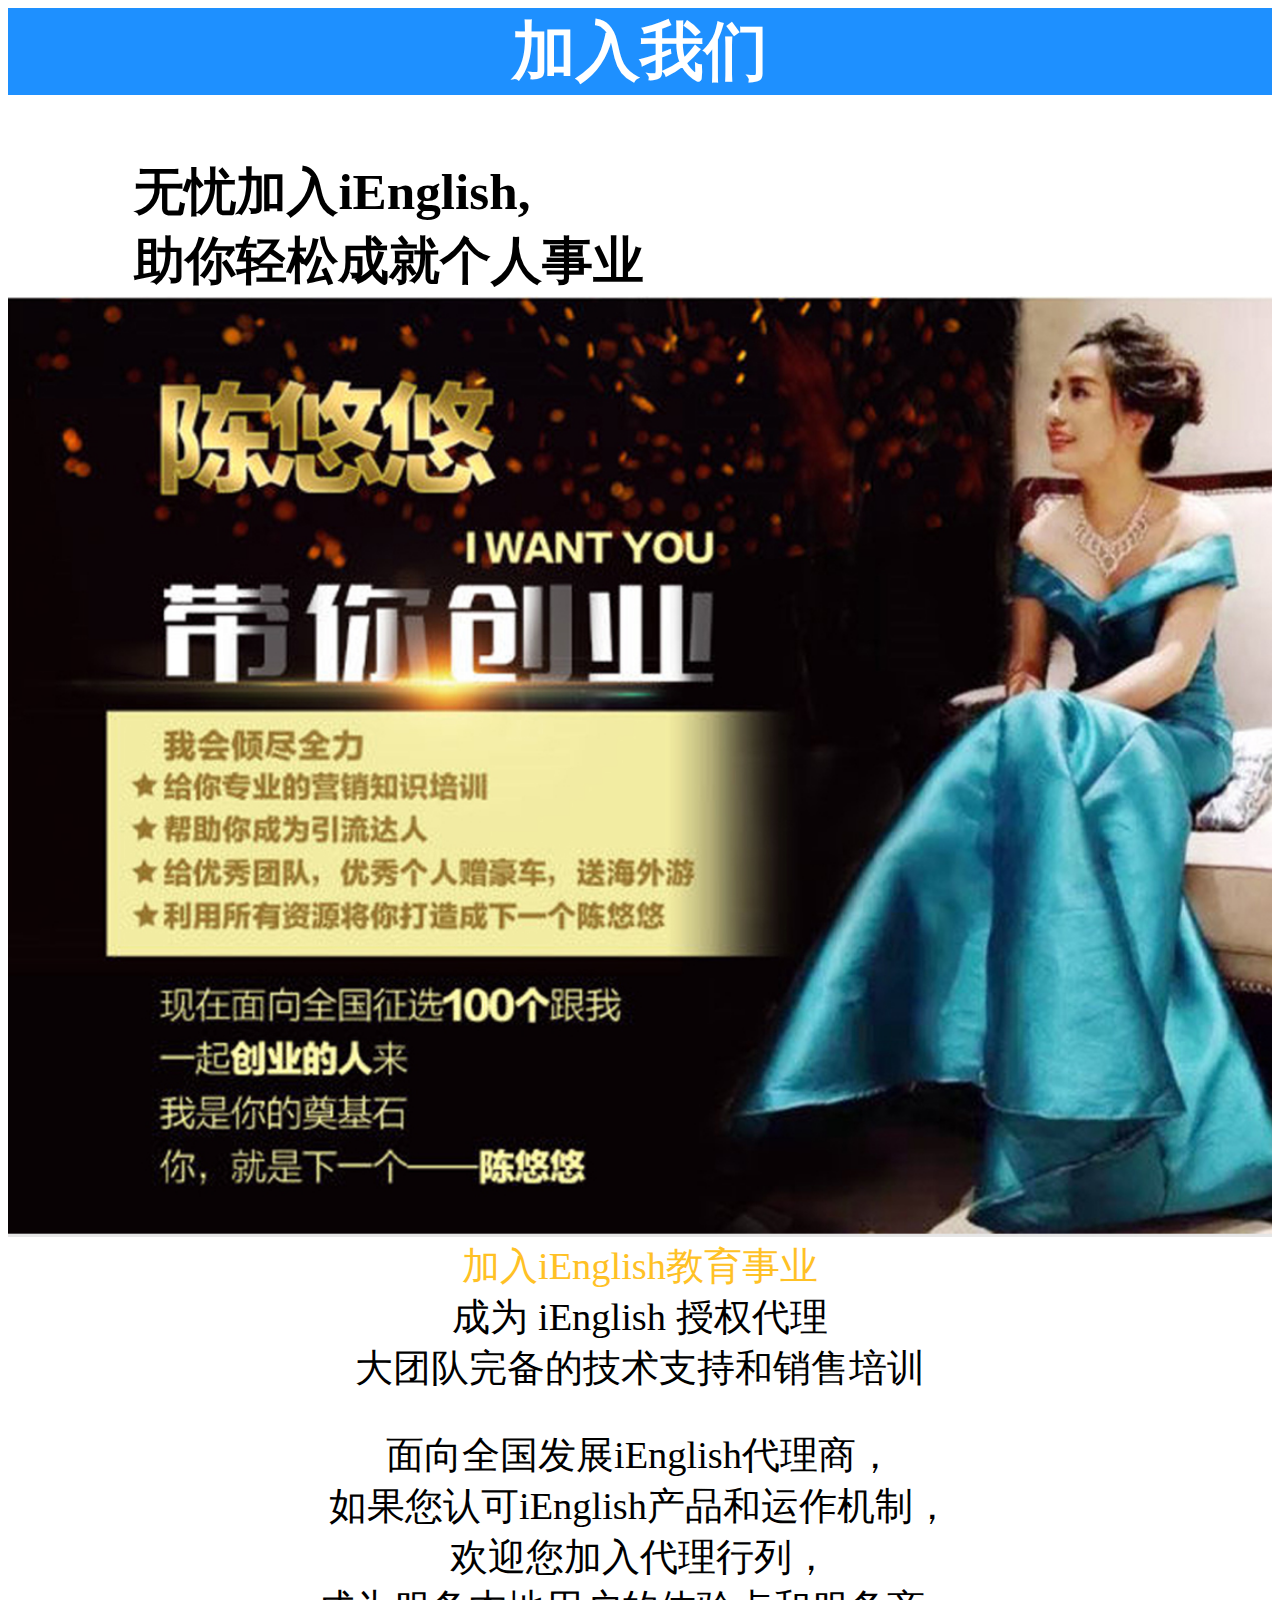
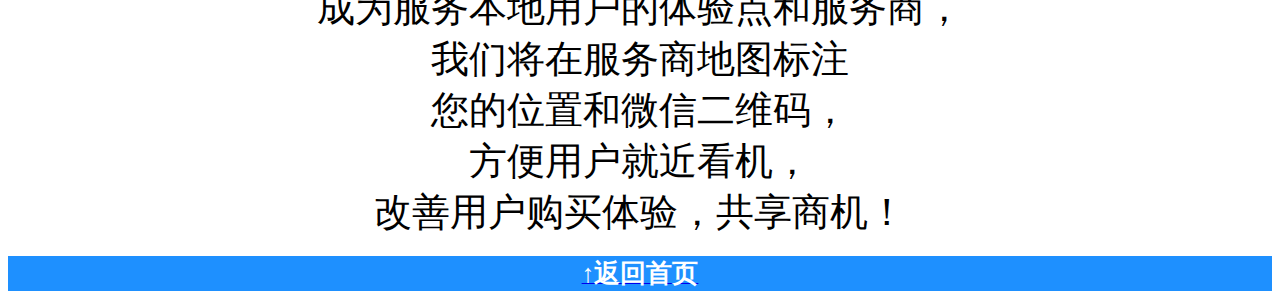
<file: English/five.html>
<!DOCTYPE html>
<html>
<head>
<meta charset="utf-8">
<title>加入我们</title>
<link rel="stylesheet" href="https://cdn.staticfile.org/twitter-bootstrap/3.3.7/css/bootstrap.min.css">
<script src="https://cdn.staticfile.org/jquery/2.1.1/jquery.min.js"></script>
<script src="https://cdn.staticfile.org/twitter-bootstrap/3.3.7/js/bootstrap.min.js"></script>
<meta name="viewport" content="width=device-width, initial-scale=1, maximum-scale=1, user-scalable=no">
<style>

</style>

</head>
<body>
<div class="container" style="padding-left: 0;padding-right: 0;margin: 0;width: 100%;">
	 <div style="background-color:#1E90FF;text-align:center;vertical-align:middle;">
	    <span style="color:#FFFFFF;font-size:5vw;font-weight:600;font-family:KaiTi">加入我们</span>
    </div>
	<div style="margin-left:10%;font-size:4vw;margin-top:5%;font-weight:600">
	无忧加入iEnglish,<br>
    助你轻松成就个人事业
	</div>
	<div>
	    <img src="images/31.jpg" width="100%"; height="auto">			
	</div>
	 <div style="text-align:center;vertical-align:middle;">
	    <span style="color:#FFC125;font-size:3vw;font-weight:500;font-family:KaiTi">加入iEnglish教育事业</span><br>
		<span style="font-size:3vw;font-weight:500;font-family:KaiTi">成为 iEnglish 授权代理</span><br>
		<span style="font-size:3vw;font-weight:500;font-family:KaiTi">大团队完备的技术支持和销售培训</span><br><br><br>
		<span style="font-size:3vw;font-weight:500;font-family:KaiTi">面向全国发展iEnglish代理商，</span><br>
		<span style="font-size:3vw;font-weight:500;font-family:KaiTi">如果您认可iEnglish产品和运作机制，</span><br>
		<span style="font-size:3vw;font-weight:500;font-family:KaiTi">欢迎您加入代理行列，</span><br>
		<span style="font-size:3vw;font-weight:500;font-family:KaiTi">成为服务本地用户的体验点和服务商，</span><br>
		<span style="font-size:3vw;font-weight:500;font-family:KaiTi">我们将在服务商地图标注</span><br>
		<span style="font-size:3vw;font-weight:500;font-family:KaiTi">您的位置和微信二维码，</span><br>
		<span style="font-size:3vw;font-weight:500;font-family:KaiTi">方便用户就近看机，</span><br>
		<span style="font-size:3vw;font-weight:500;font-family:KaiTi">改善用户购买体验，共享商机！</span><br><br>
    </div>
	<div style="background-color:#1E90FF;text-align:center;vertical-align:middle;"><a href="index.html#five">
	<span style="color:#FFFFFF;font-size:2vw;font-weight:600;font-family:KaiTi">&uarr;返回首页</span></a></div>
 </div>
</body>
</html>
</file>
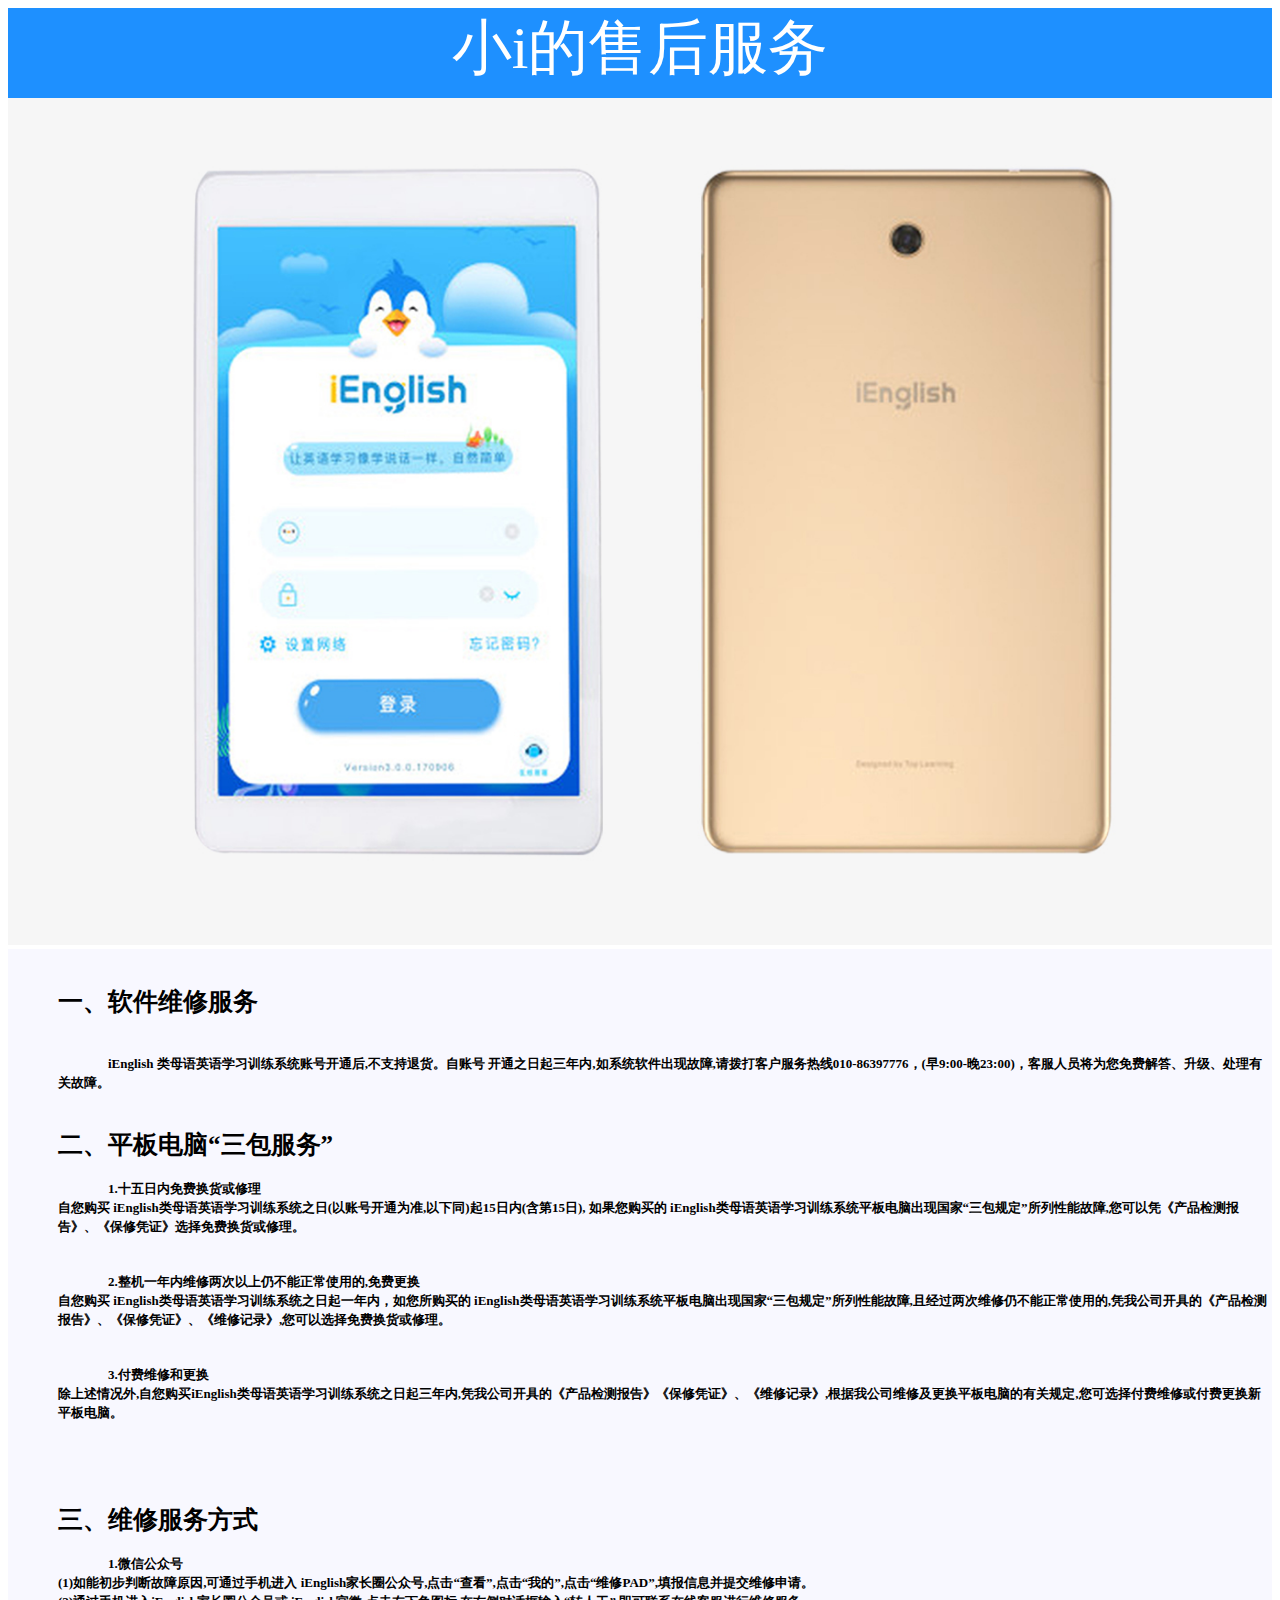
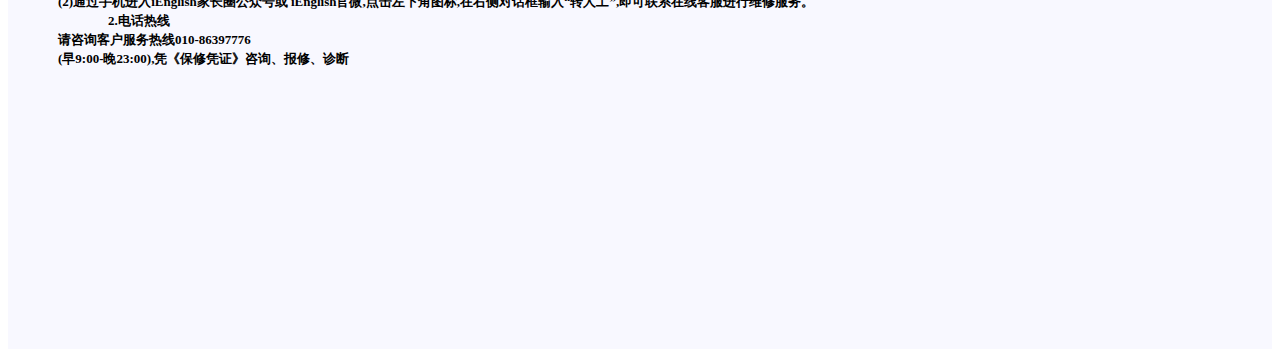
<file: English/four.html>
<!DOCTYPE html>
<html>
<head>
<meta charset="utf-8">
<title>小i的售后服务</title>
<link rel="stylesheet" href="https://cdn.staticfile.org/twitter-bootstrap/3.3.7/css/bootstrap.min.css">
<script src="https://cdn.staticfile.org/jquery/2.1.1/jquery.min.js"></script>
<script src="https://cdn.staticfile.org/twitter-bootstrap/3.3.7/js/bootstrap.min.js"></script>
<meta name="viewport" content="width=device-width, initial-scale=1, maximum-scale=1, user-scalable=no">
<style>

</style>

</head>
<body>
<div class="container" style="padding-left: 0;padding-right: 0;margin: 0;width: 100%;">
	 <div style="background-color:#1E90FF;height:90px;text-align:center;vertical-align:middle;">
	    <span style="color:#FFFFFF;font-size:60px;font-weight:500;font-family:KaiTi">小i的售后服务</span>
    </div>
	<div>
	    <img src="images/30.jpg" width="100%"; height="auto">			
	</div>
	<div style="background-color:#F8F8FF;">
		<div style="height:500px;margin-left:50px;">
			<br><br><span style="font-size:25px;font-weight:600">一、软件维修服务</span><br><br>
			<br><span style="font-size:13px;font-weight:600;margin-left:50px">iEnglish 类母语英语学习训练系统账号开通后,不支持退货。自账号
			开通之日起三年内,如系统软件出现故障,请拨打客户服务热线010-86397776，(早9:00-晚23:00)，客服人员将为您免费解答、升级、处理有关故障。</span>

			<br><br><br><span style="font-size:25px;font-weight:600">二、平板电脑“三包服务”</span>
			<br><br><span style="font-size:13px;font-weight:600;margin-left:50px">1.十五日内免费换货或修理</span>
			<br><span style="font-size:13px;font-weight:600;">自您购买 iEnglish类母语英语学习训练系统之日(以账号开通为准,以下同)起15日内(含第15日),
			如果您购买的 iEnglish类母语英语学习训练系统平板电脑出现国家“三包规定”所列性能故障,您可以凭《产品检测报告》、《保修凭证》选择免费换货或修理。</span>

			<br><br><br><span style="font-size:13px;font-weight:600;margin-left:50px">2.整机一年内维修两次以上仍不能正常使用的,免费更换</span>
			<br><span style="font-size:13px;font-weight:600;">自您购买 iEnglish类母语英语学习训练系统之日起一年内，如您所购买的 iEnglish类母语英语学习训练系统平板电脑出现国家“三包规定”所列性能故障,且经过两次维修仍不能正常使用的,凭我公司开具的《产品检测报告》、《保修凭证》、《维修记录》,您可以选择免费换货或修理。</span>

			<br><br><br><span style="font-size:13px;font-weight:600;margin-left:50px">3.付费维修和更换</span><br>
			<span style="font-size:13px;font-weight:600;">除上述情况外,自您购买iEnglish类母语英语学习训练系统之日起三年内,凭我公司开具的《产品检测报告》《保修凭证》、《维修记录》,根据我公司维修及更换平板电脑的有关规定,您可选择付费维修或付费更换新平板电脑。</span>
        </div>
	</div>
	<div style="background-color:#F8F8FF;">
	  <div style="height:500px;margin-left:50px;">
			<br><br><br><span style="font-size:25px;font-weight:600">三、维修服务方式</span>
			<br><br><span style="font-size:13px;font-weight:600;margin-left:50px">1.微信公众号</span><br>
			<span style="font-size:13px;font-weight:600;">(1)如能初步判断故障原因,可通过手机进入 iEnglish家长圈公众号,点击“查看”,点击“我的”,点击“维修PAD”,填报信息并提交维修申请。
			<br>(2)通过手机进入iEnglish家长圈公众号或 iEnglish官微,点击左下角图标,在右侧对话框输入“转人工”,即可联系在线客服进行维修服务。</span>
			<br><span style="font-size:13px;font-weight:600;margin-left:50px">2.电话热线</span><br>
			<span style="font-size:13px;font-weight:600;">请咨询客户服务热线010-86397776<br>
			(早9:00-晚23:00),凭《保修凭证》咨询、报修、诊断</span>   
			
	</div>
	</div>
   </div>	
 </div>
</body>
</html>
</file>
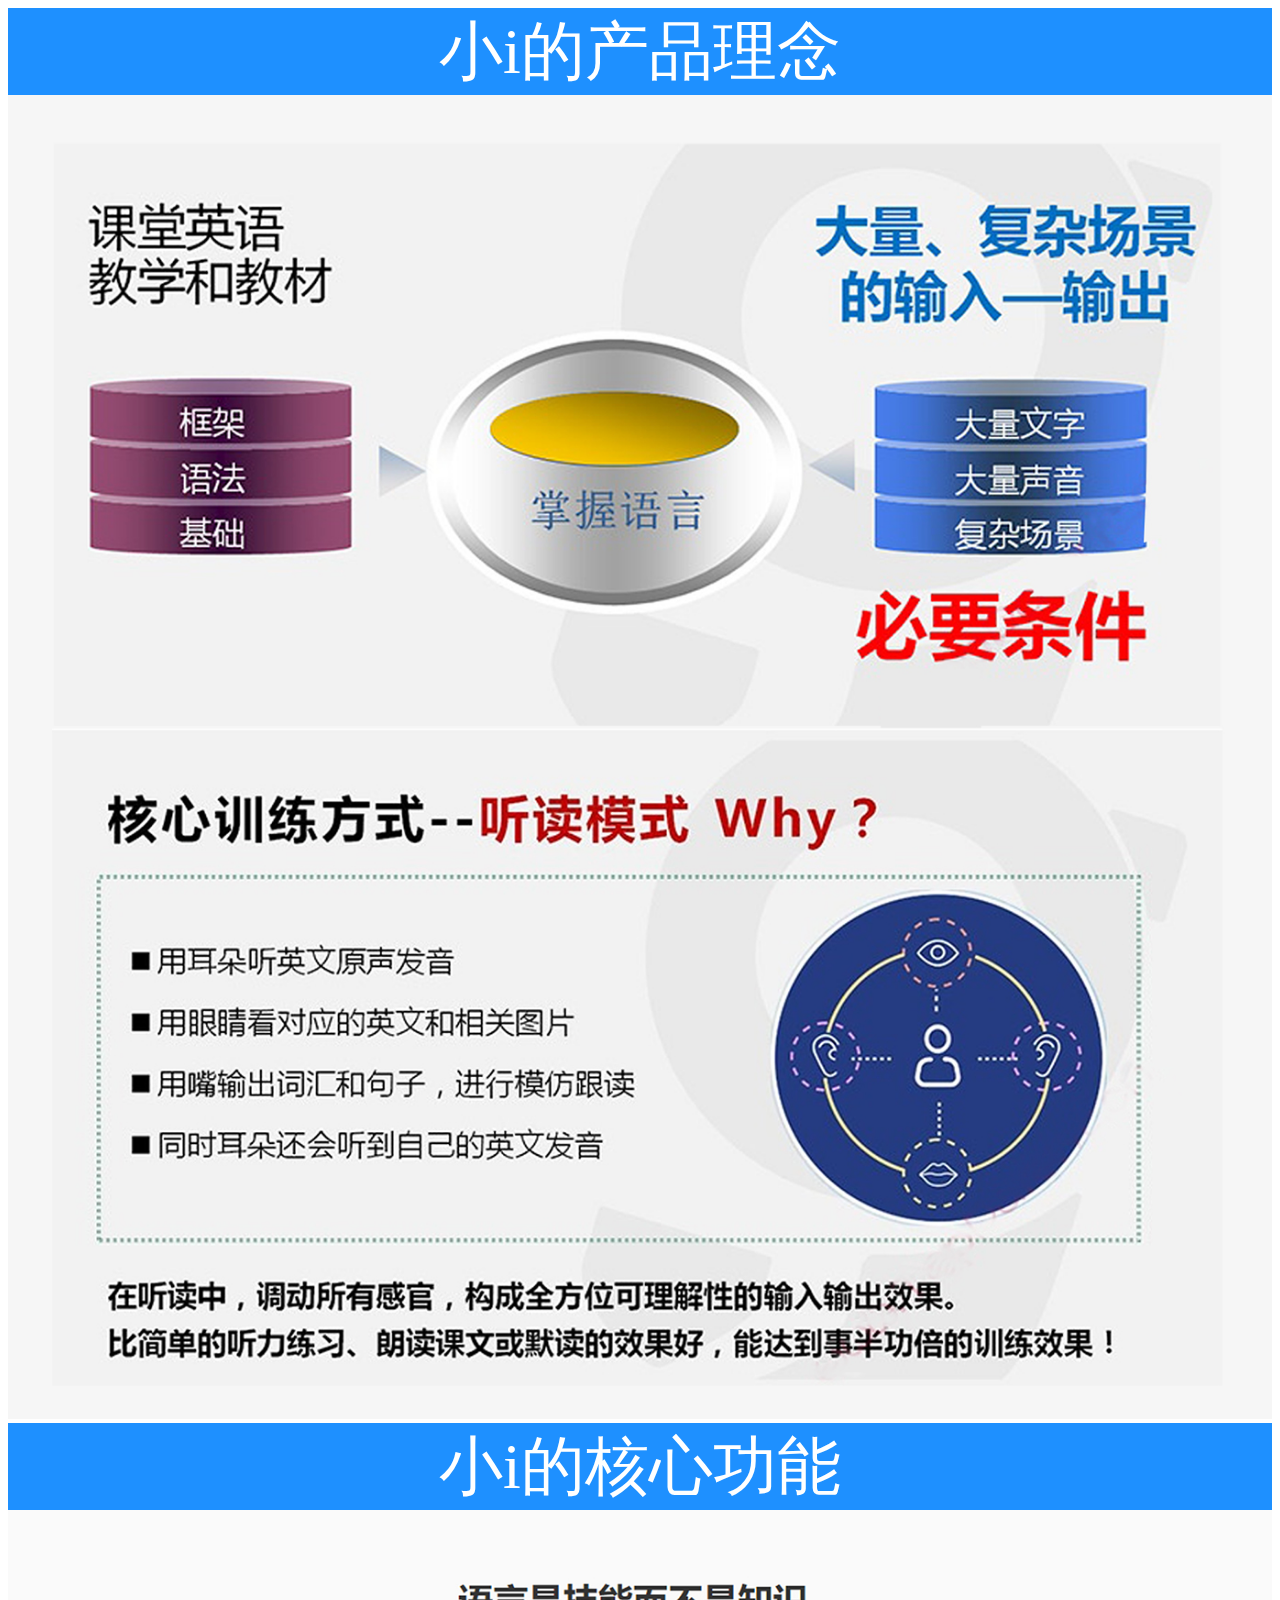
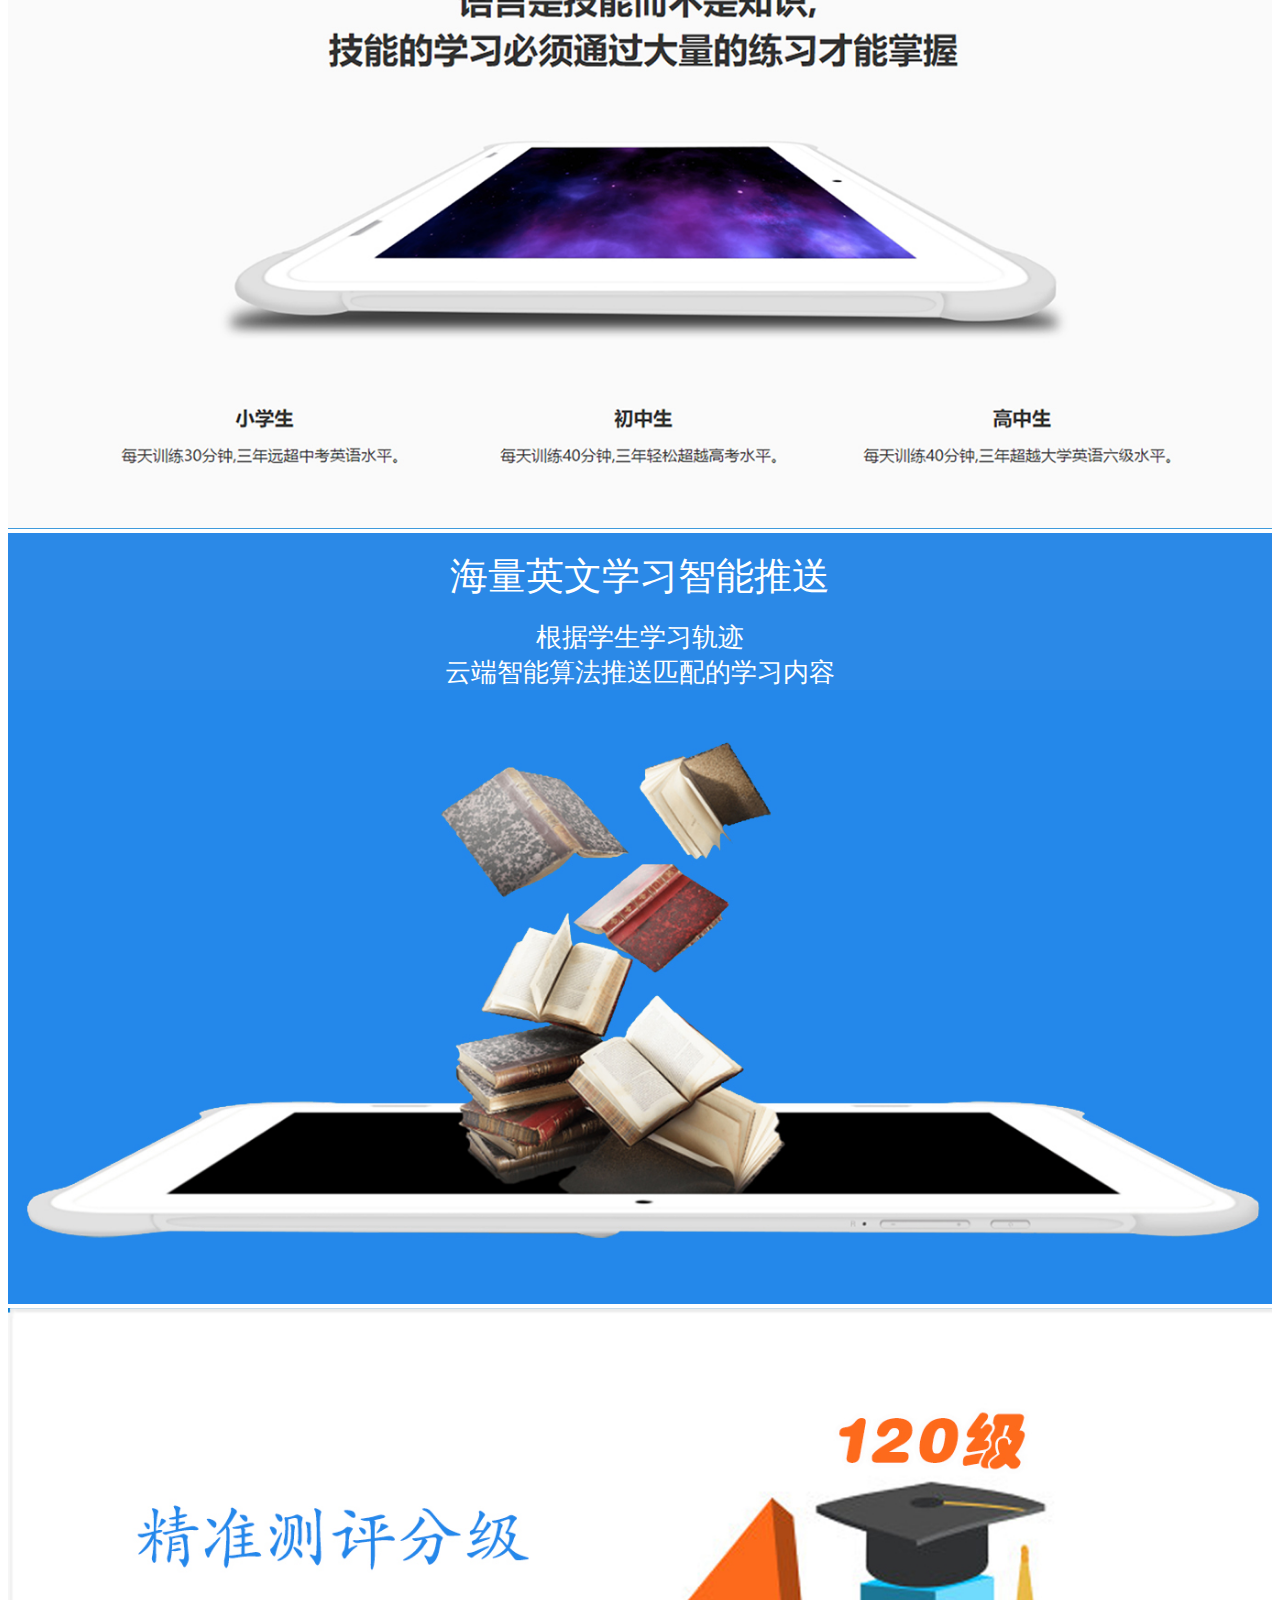
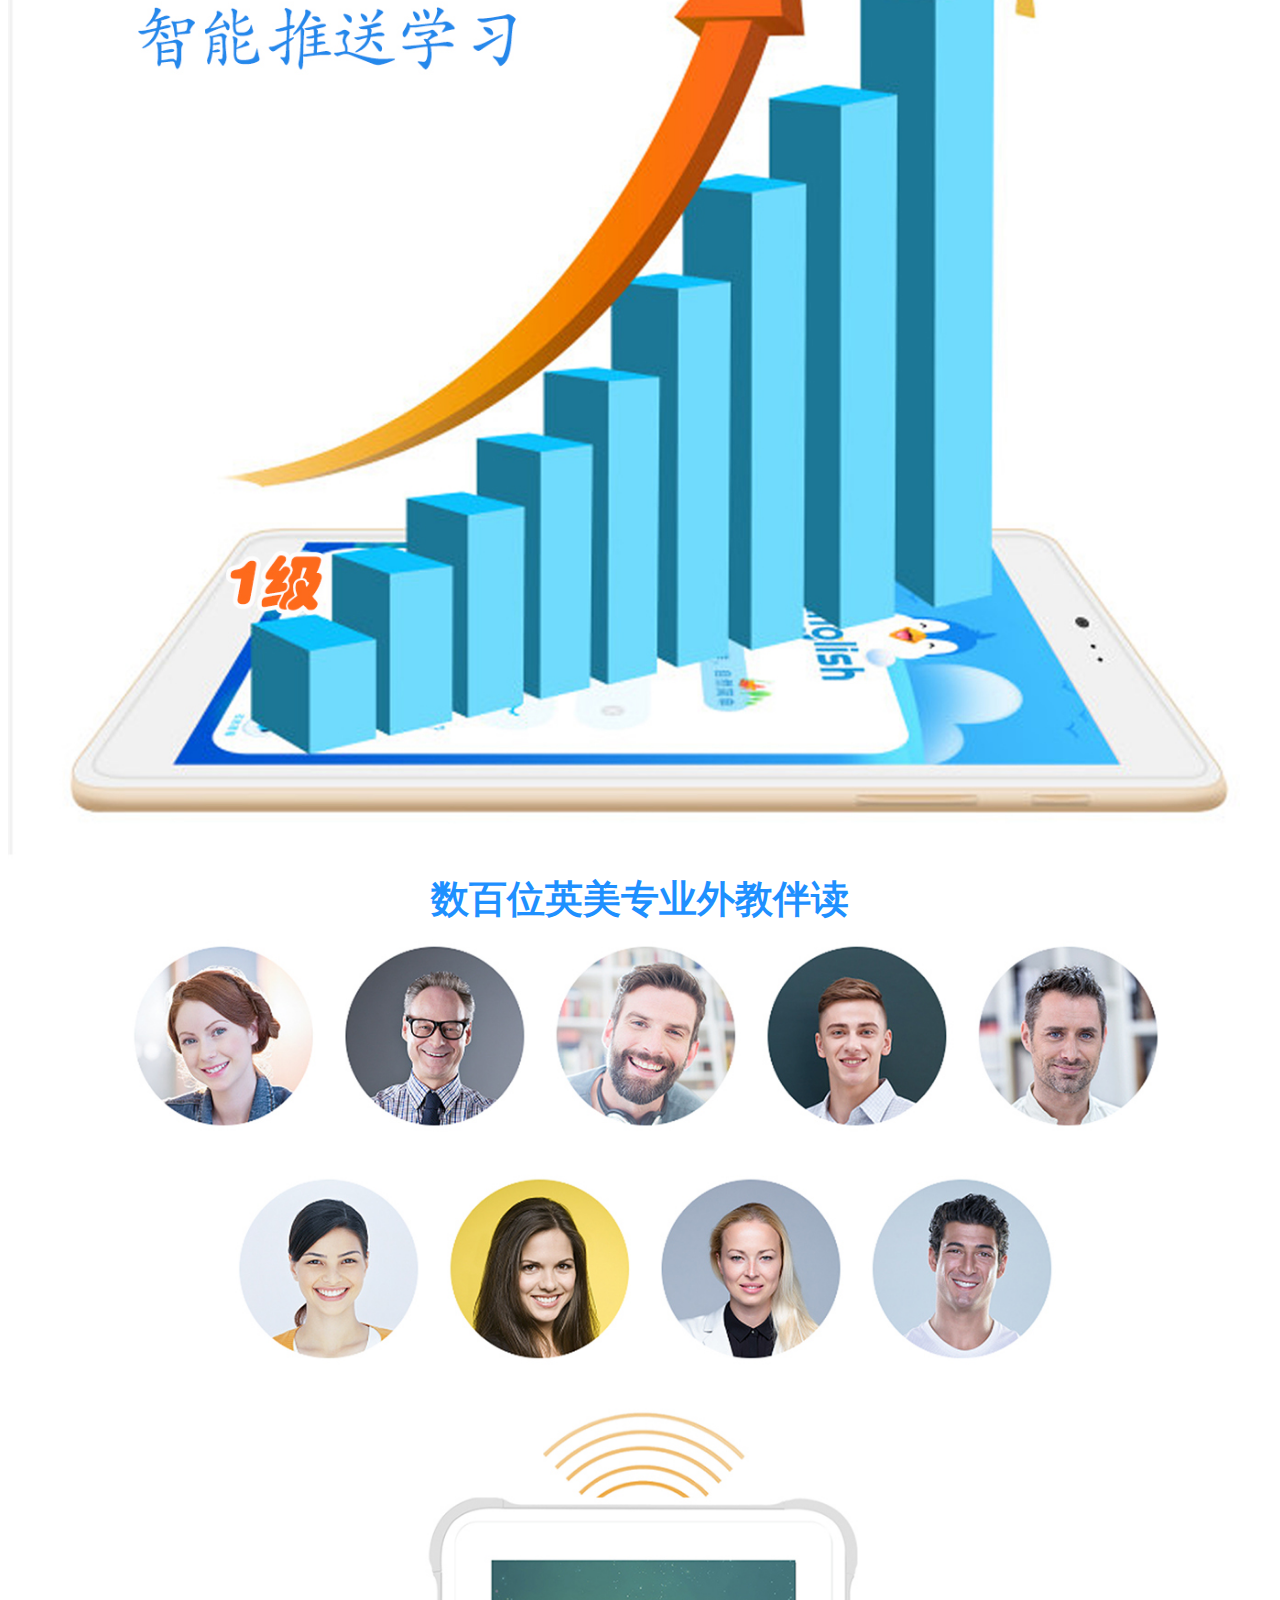
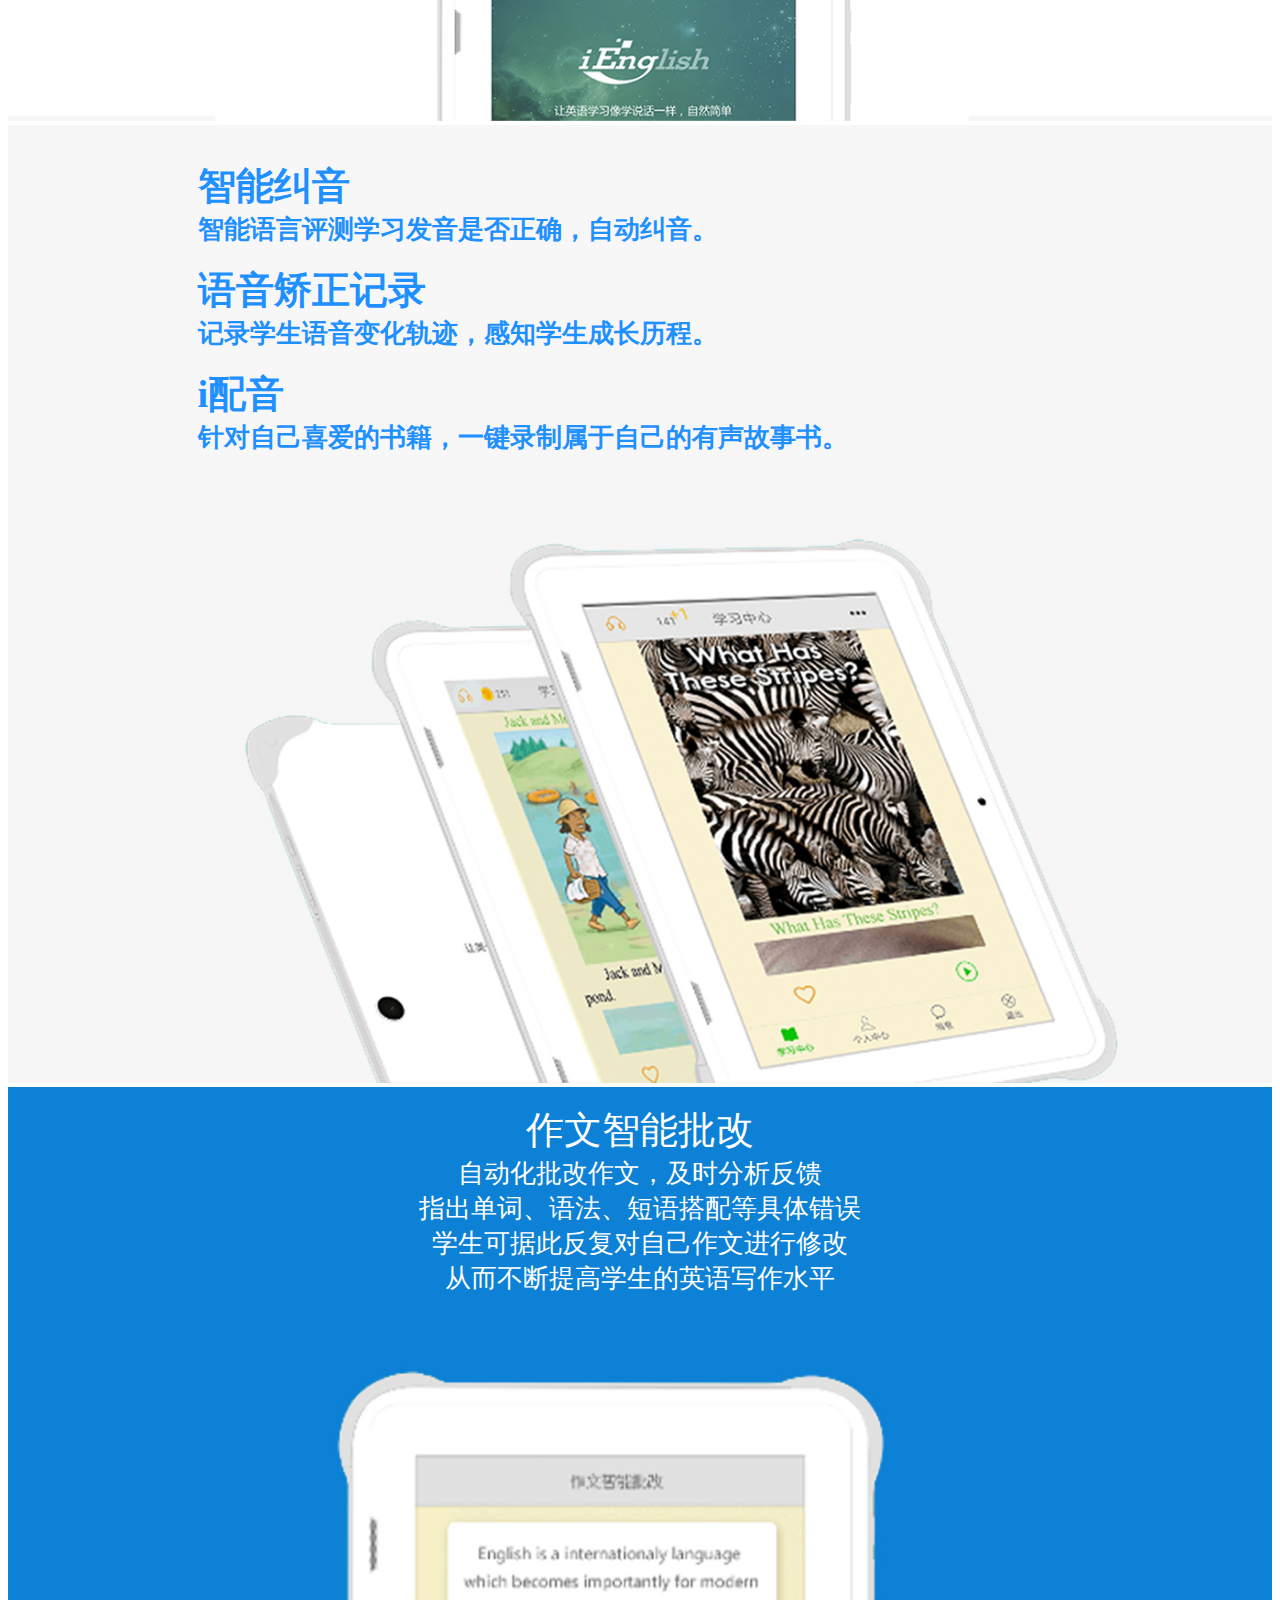
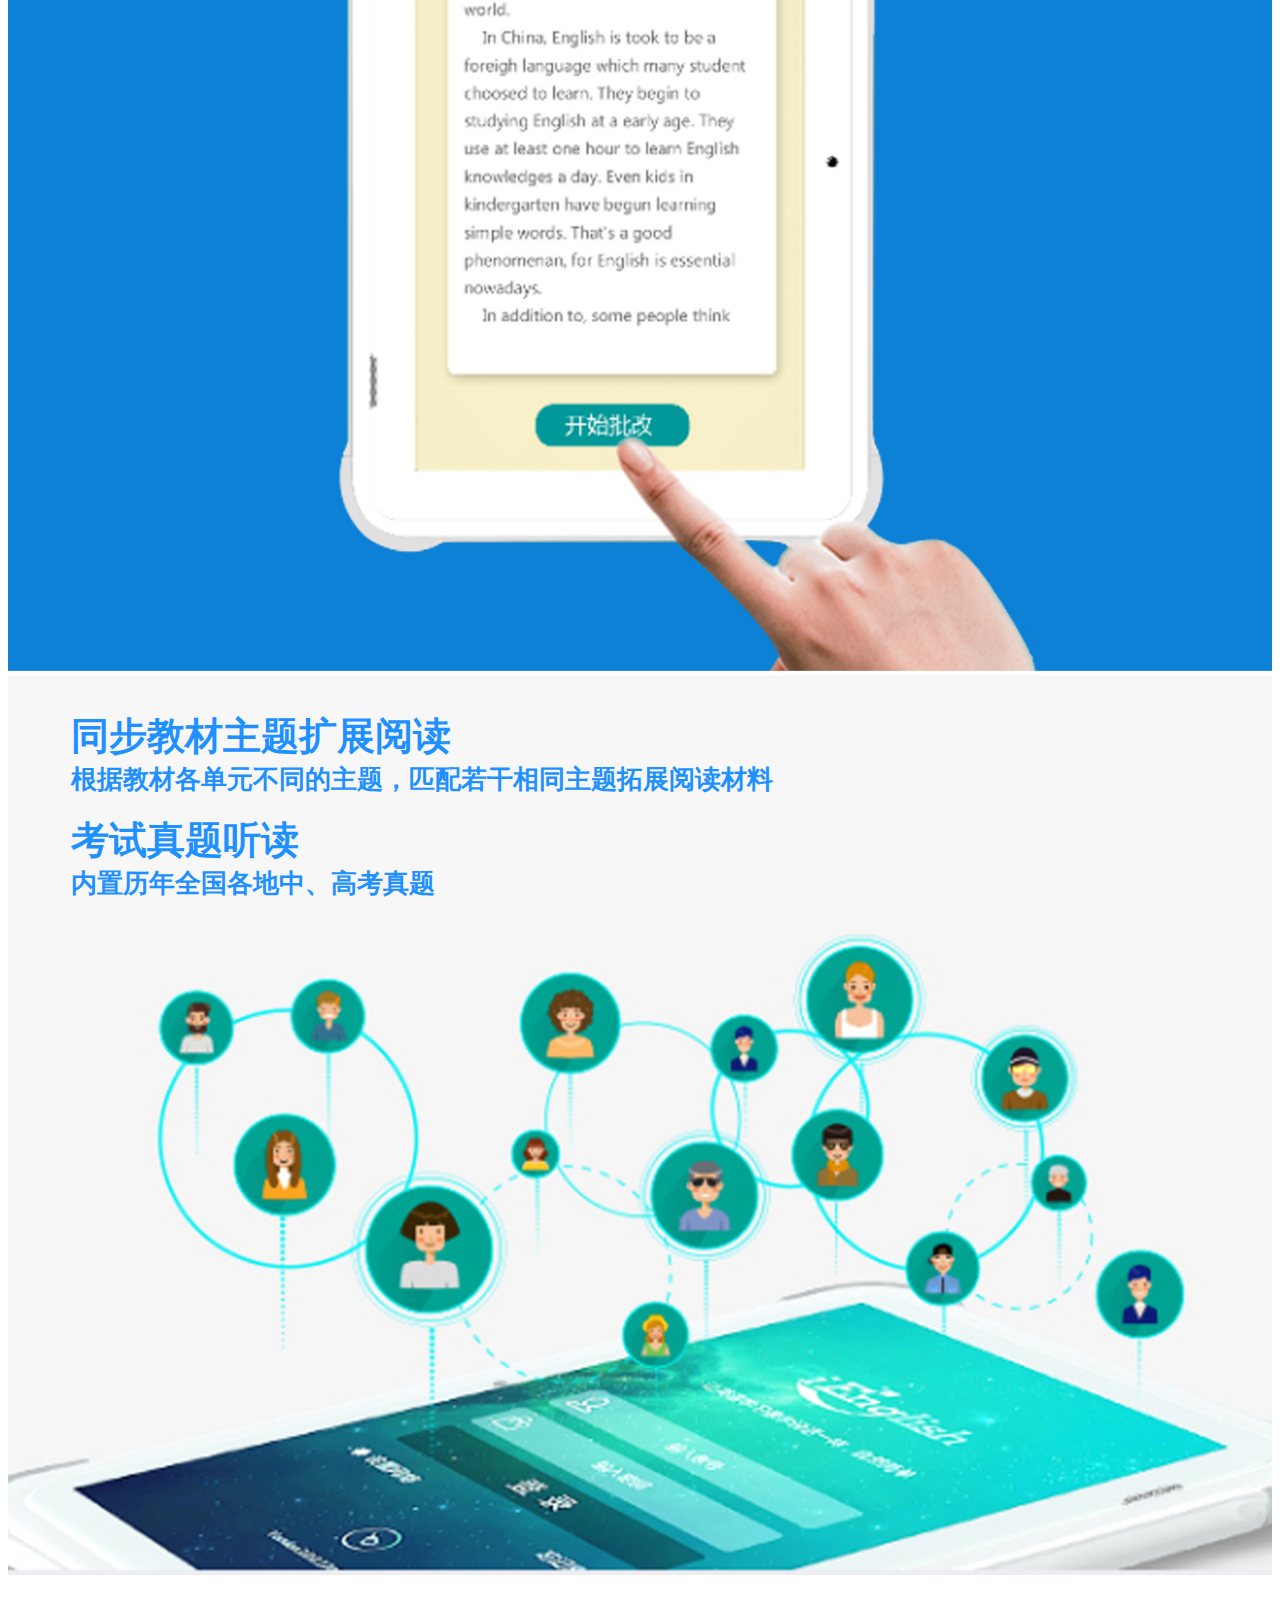
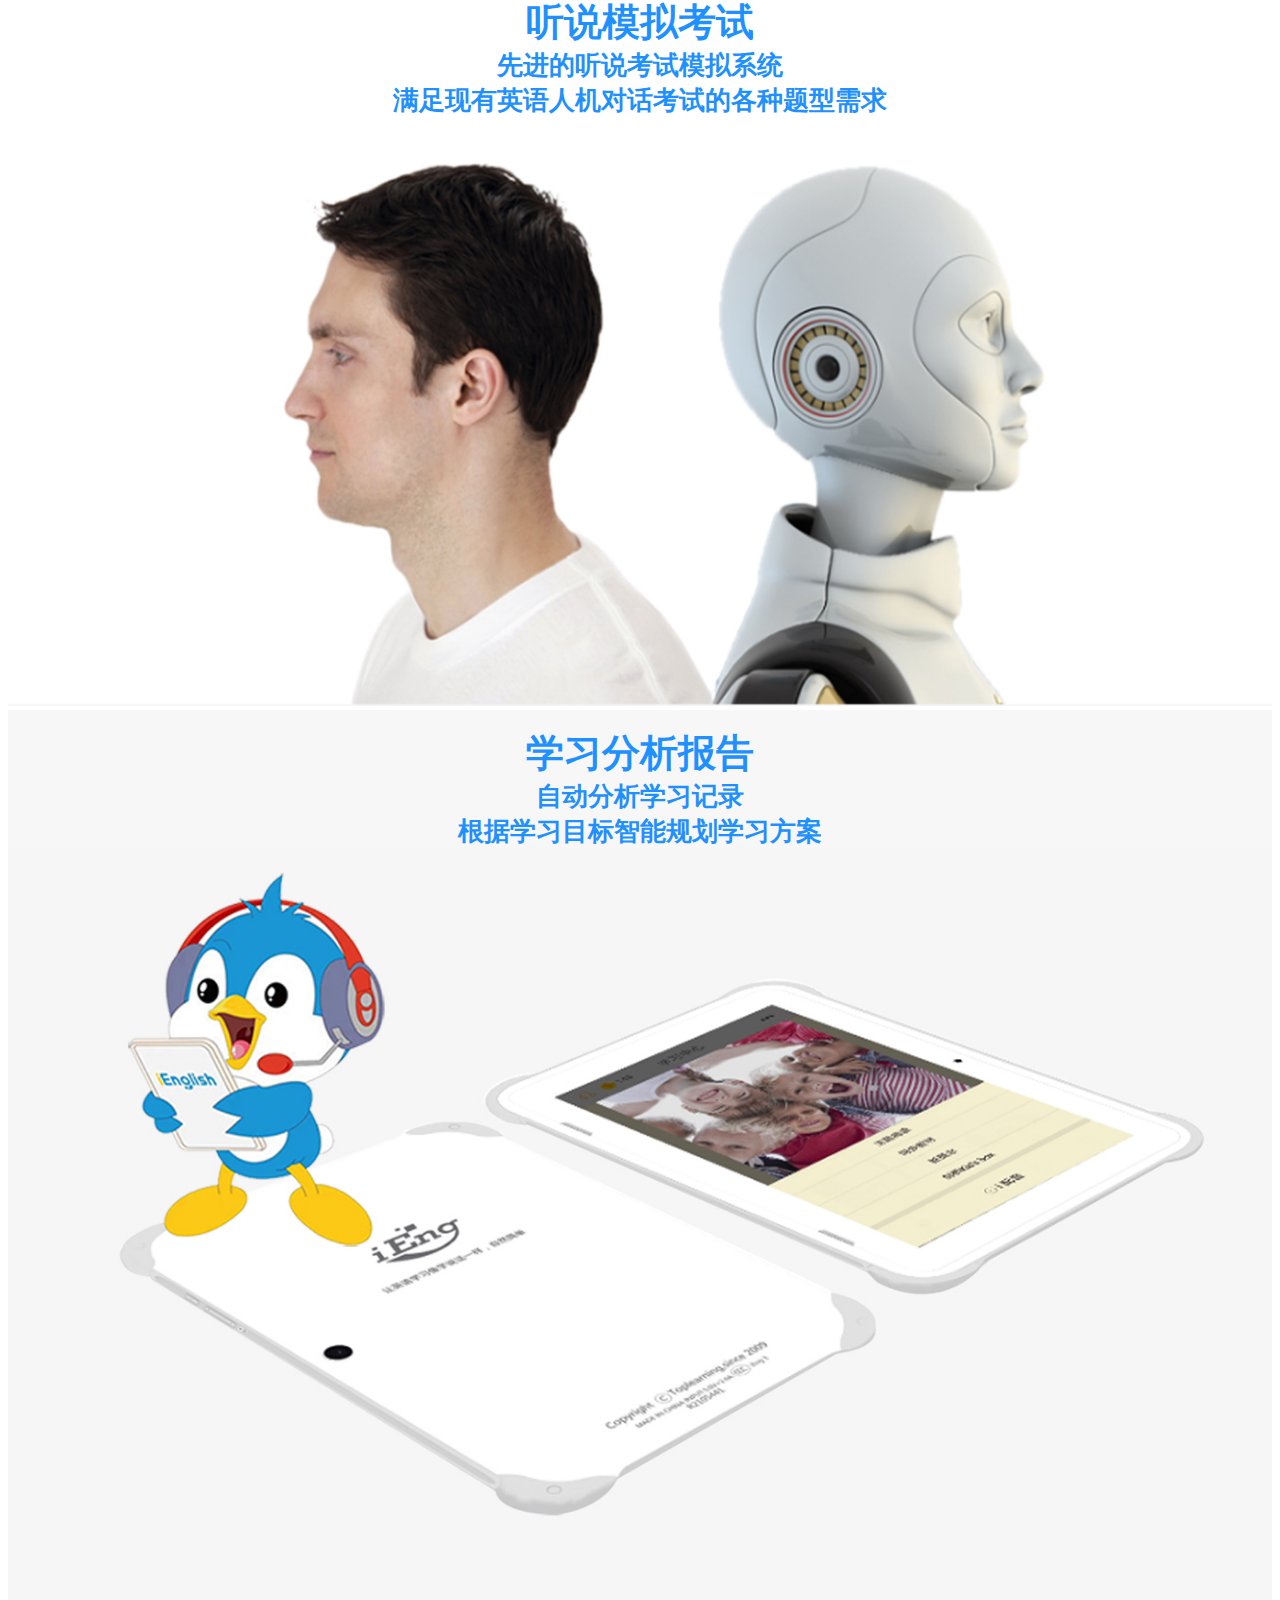
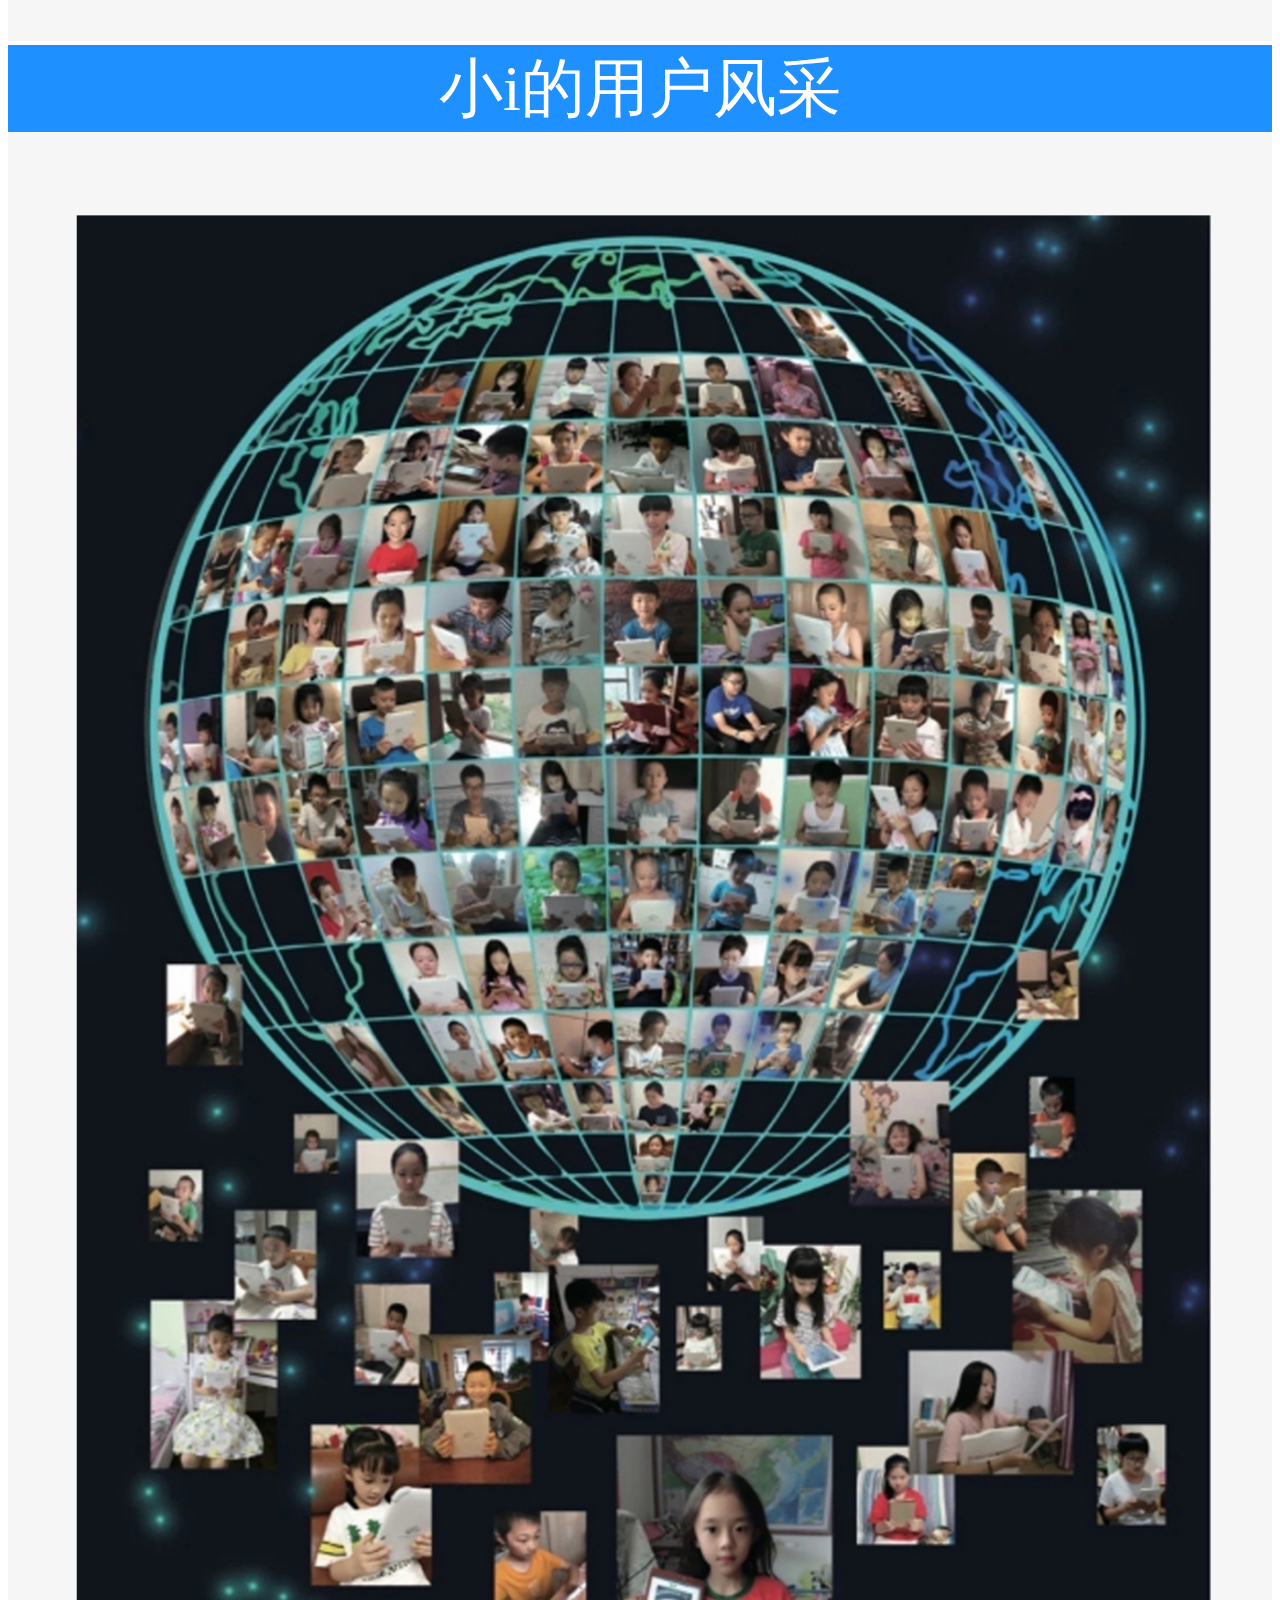
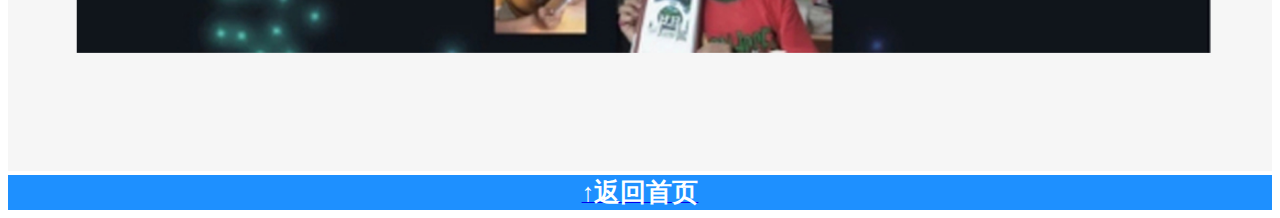
<file: English/second.html>
<!DOCTYPE html>
<html>
<head>
<meta charset="utf-8">
<title>小i的产品理念</title>
<link rel="stylesheet" href="https://cdn.staticfile.org/twitter-bootstrap/3.3.7/css/bootstrap.min.css">
<script src="https://cdn.staticfile.org/jquery/2.1.1/jquery.min.js"></script>
<script src="https://cdn.staticfile.org/twitter-bootstrap/3.3.7/js/bootstrap.min.js"></script>
<meta name="viewport" content="width=device-width, initial-scale=1, maximum-scale=1, user-scalable=no">
<style>

</style>

</head>
<body>
<div class="container" style="padding-left: 0;padding-right: 0;margin: 0;width: 100%;">
	 <div style="background-color:#1E90FF;text-align:center;vertical-align:middle;">
	    <span style="color:#FFFFFF;font-size:5vw;font-weight:500;font-family:KaiTi">小i的产品理念</span>
    </div>
	<div>
	    <img src="images/8.jpg" width="100%"; height="auto">		
	</div>
	 <div style="background-color:#1E90FF;text-align:center;vertical-align:middle;">
	    <span style="color:#FFFFFF;font-size:5vw;font-weight:500;font-family:KaiTi">小i的核心功能</span>
    </div>
	<div>
	    <img src="images/9.jpg" width="100%"; height="auto">		
	</div>	
	<div style="background:#2b89e7;text-align:center;vertical-align:middle;">
	    <br><span style="color:#FFFFFF;font-size:3vw;font-family:KaiTi;">海量英文学习智能推送</span>
		<br>
		<br>
        <span style="color:#FFFFFF;font-size:2vw;font-family:KaiTi">根据学生学习轨迹</span><br>
		<span style="color:#FFFFFF;font-size:2vw;font-family:KaiTi">云端智能算法推送匹配的学习内容</span>
    </div>		
	<div>
	    <img src="images/10.jpg" width="100%"; height="auto">
    </div>	
	<div>
	    <img src="images/11.jpg" width="100%"; height="auto">
    </div>
	<div style="text-align:center;vertical-align:middle;">
	    <span style="color:#1E90FF;font-size:3vw;font-family:KaiTi;font-weight:600">数百位英美专业外教伴读</span>
    </div>
	<div>
	    <img src="images/12.jpg" width="100%"; height="auto">
    </div>
	<div style="background-color:#F7F7F7">
	<div style="margin-left:15%">
	    <br><br><span style="color:#1E90FF;font-size:3vw;font-weight:700;font-family:KaiTi">智能纠音</span><br>			
		<span style="color:#1E90FF;font-size:2vw;font-weight:700;font-family:KaiTi">智能语言评测学习发音是否正确，自动纠音。</span><br><br>		
        <span style="color:#1E90FF;font-size:3vw;font-weight:700;font-family:KaiTi">语音矫正记录</span><br>	
		<span style="color:#1E90FF;font-size:2vw;font-weight:700;font-family:KaiTi">记录学生语音变化轨迹，感知学生成长历程。</span>
		<br><br>	
        <span style="color:#1E90FF;font-size:3vw;font-weight:700;font-family:KaiTi">i配音</span><br>	
		<span style="color:#1E90FF;font-size:2vw;font-weight:700;font-family:KaiTi">针对自己喜爱的书籍，一键录制属于自己的有声故事书。</span>
	</div>
    </div>	
	<div>
	    <img src="images/13.jpg" width="100%"; height="auto">
    </div>
	<div style="background:#0d81d6;text-align:center;vertical-align:middle;">
	    <br><span style="color:#FFFFFF;font-size:3vw;font-family:KaiTi;">作文智能批改</span><br>
        <span style="color:#FFFFFF;font-size:2vw;font-family:KaiTi">自动化批改作文，及时分析反馈</span><br>
		<span style="color:#FFFFFF;font-size:2vw;font-family:KaiTi">指出单词、语法、短语搭配等具体错误</span><br>
		<span style="color:#FFFFFF;font-size:2vw;font-family:KaiTi">学生可据此反复对自己作文进行修改</span><br>
		<span style="color:#FFFFFF;font-size:2vw;font-family:KaiTi">从而不断提高学生的英语写作水平</span>
    </div>	
	<div>
	    <img src="images/14.jpg" width="100%"; height="auto">
    </div>
	<div style="background-color:#F7F7F7">
	    <br><br><span style="color:#1E90FF;font-size:3vw;font-weight:700;font-family:KaiTi;margin-left:5%">同步教材主题扩展阅读</span><br>			
		<span style="color:#1E90FF;font-size:2vw;font-weight:700;font-family:KaiTi;margin-left:5%">根据教材各单元不同的主题，匹配若干相同主题拓展阅读材料</span><br><br>		
        <span style="color:#1E90FF;font-size:3vw;font-weight:700;font-family:KaiTi;margin-left:5%">考试真题听读</span><br>	
		<span style="color:#1E90FF;font-size:2vw;font-weight:700;font-family:KaiTi;margin-left:5%">内置历年全国各地中、高考真题</span>	      
	</div>	
	<div>
	    <img src="images/15.jpg" width="100%"; height="auto">
    </div>
		<div style="text-align:center;vertical-align:middle;">
	    <br><span style="color:#1E90FF;font-size:3vw;font-weight:700;font-family:KaiTi;">听说模拟考试</span><br>			
		<span style="color:#1E90FF;font-size:2vw;font-weight:700;font-family:KaiTi;">先进的听说考试模拟系统</span><br>		
        <span style="color:#1E90FF;font-size:2vw;font-weight:700;font-family:KaiTi;">满足现有英语人机对话考试的各种题型需求</span><br>	
	</div>
	<div>
	    <img src="images/16.jpg" width="100%"; height="auto">
    </div>
	 </div>
		<div style="text-align:center;vertical-align:middle;background-color:#F7F7F7">
	    <br/><span style="color:#1E90FF;font-size:3vw;font-weight:700;font-family:KaiTi;">学习分析报告</span><br>			
		<span style="color:#1E90FF;font-size:2vw;font-weight:700;font-family:KaiTi;">自动分析学习记录</span><br>		
        <span style="color:#1E90FF;font-size:2vw;font-weight:700;font-family:KaiTi;">根据学习目标智能规划学习方案</span><br>	
	</div>
	<div>
	    <img src="images/17.jpg" width="100%"; height="auto">
    </div>
	 <div style="background-color:#1E90FF;text-align:center;vertical-align:middle;">
	    <span style="color:#FFFFFF;font-size:5vw;font-weight:500;font-family:KaiTi">小i的用户风采</span>
    </div>
	<div>
	    <img src="images/18.jpg" width="100%"; height="auto">
    </div>
	<div style="background-color:#1E90FF;text-align:center;vertical-align:middle;"><a href="index.html#two">
	<span style="color:#FFFFFF;font-size:2vw;font-weight:600;font-family:KaiTi">&uarr;返回首页</span></a></div>
 </div>
</body>
</html>
</file>
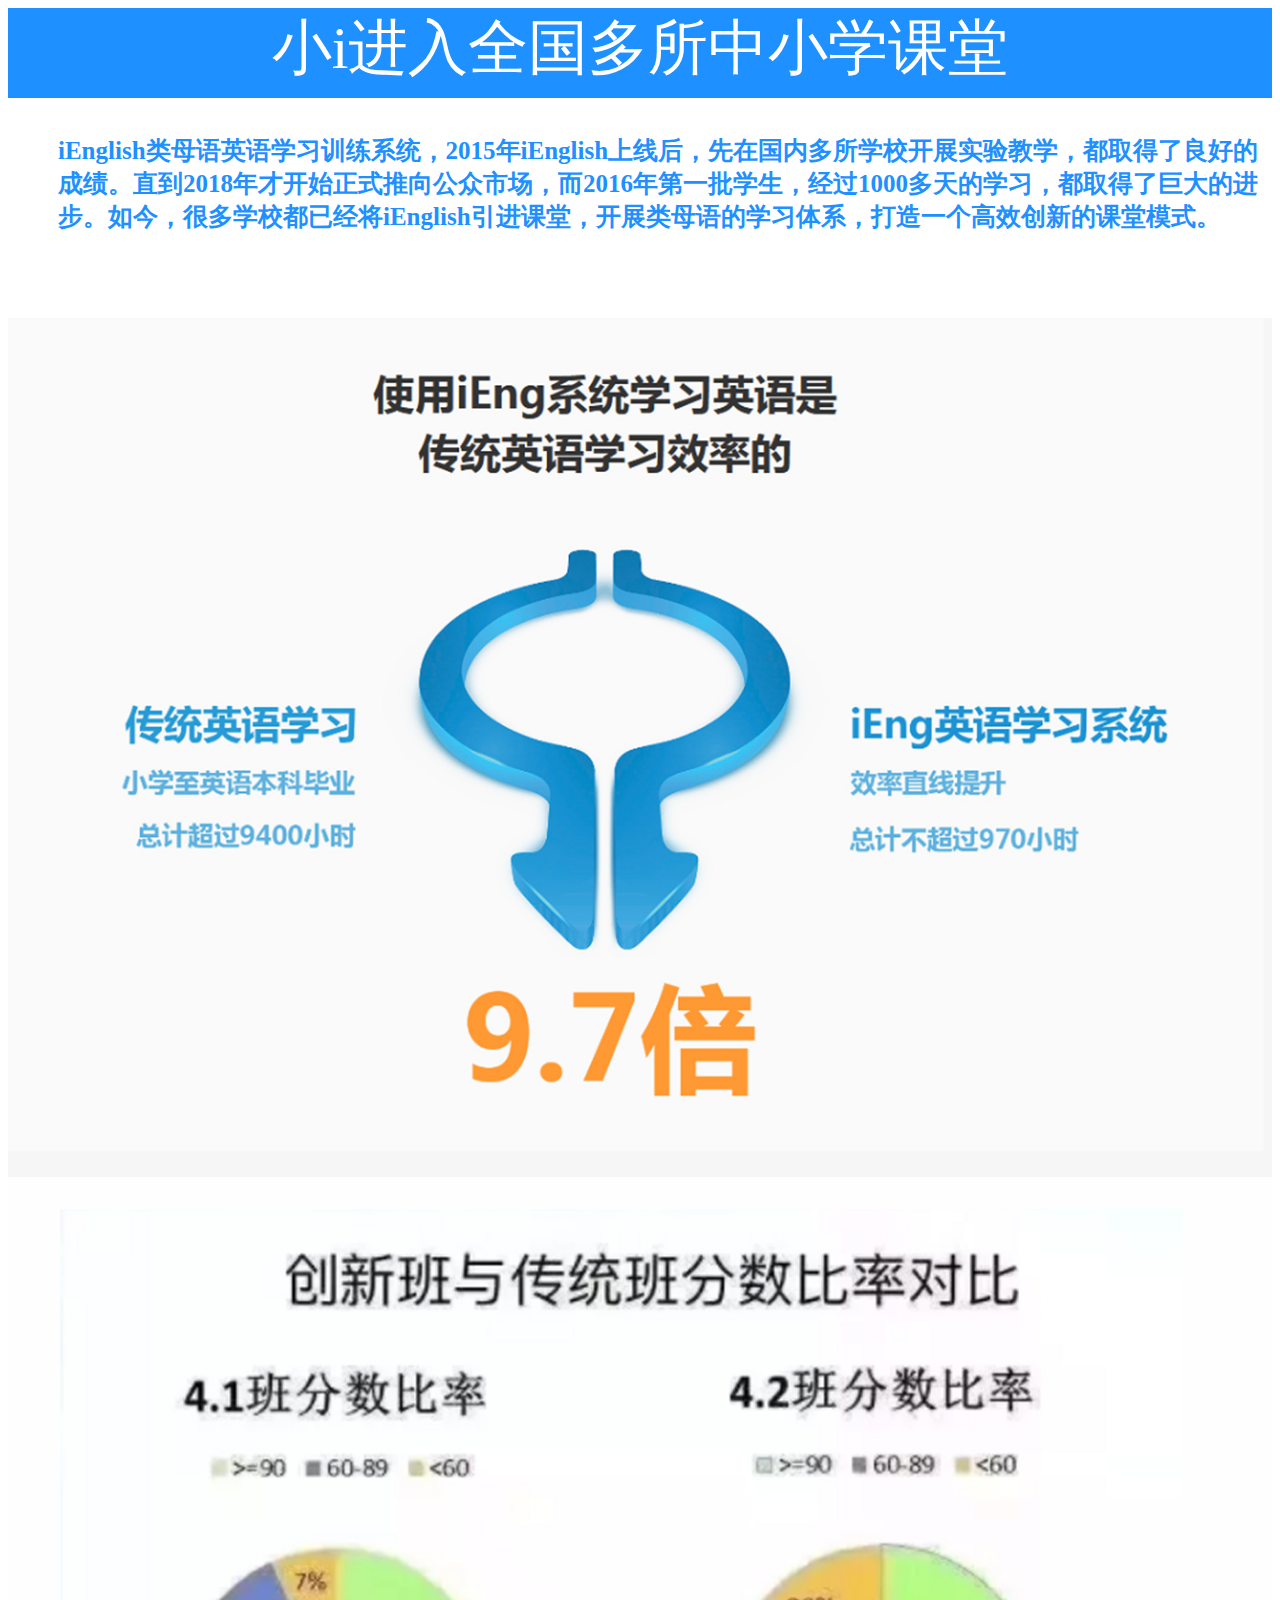
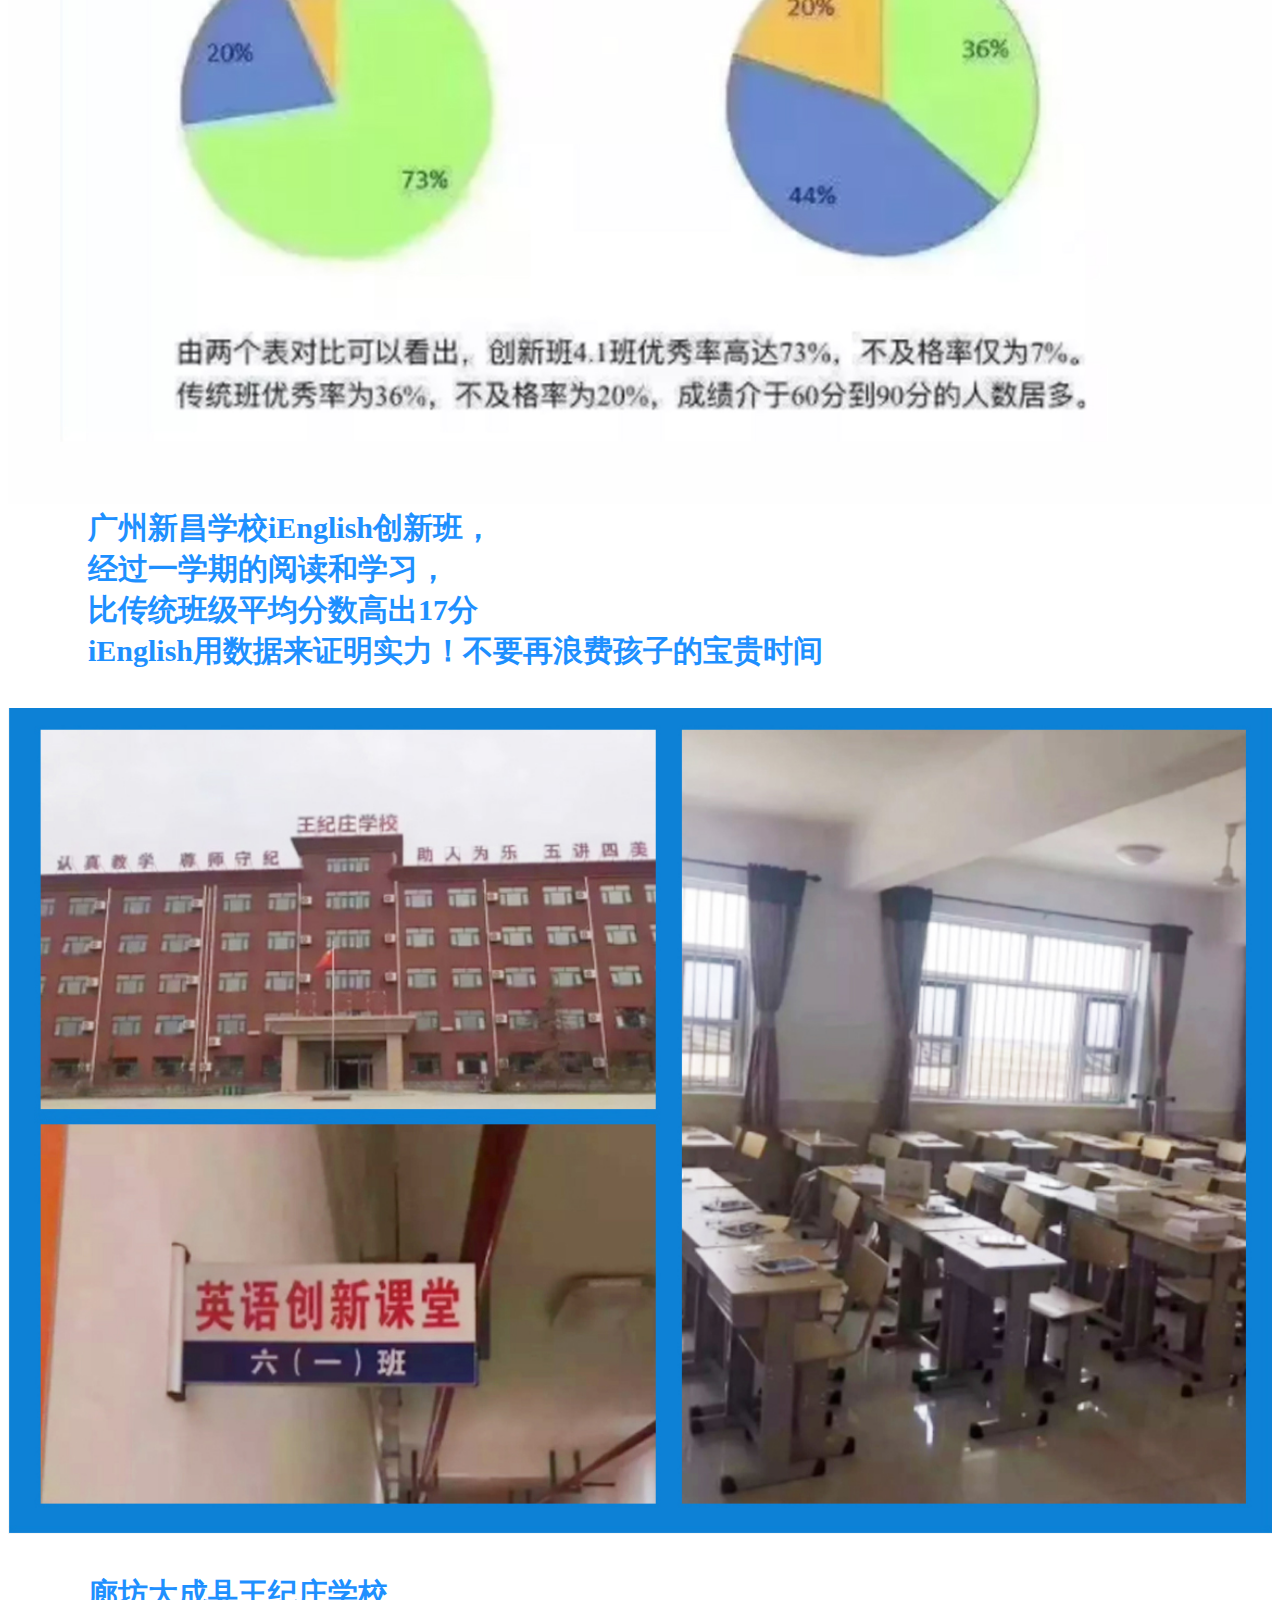
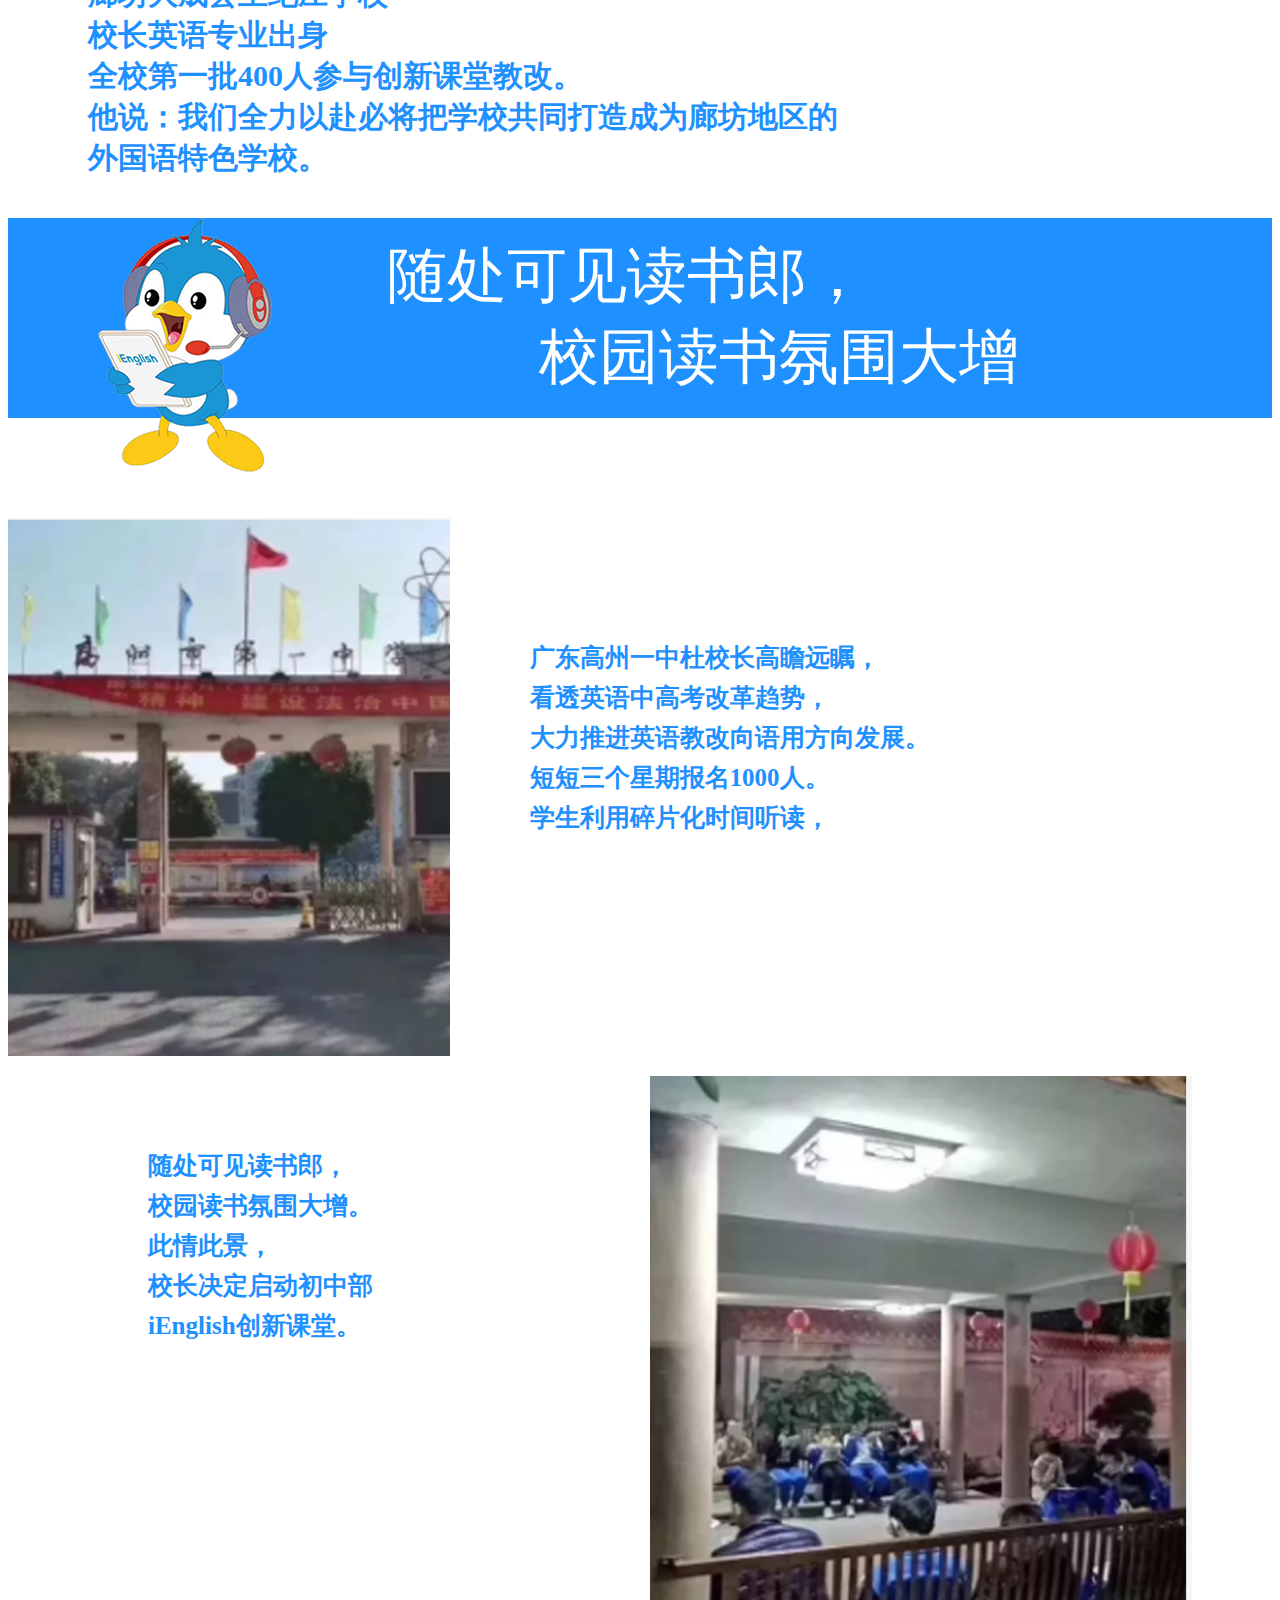
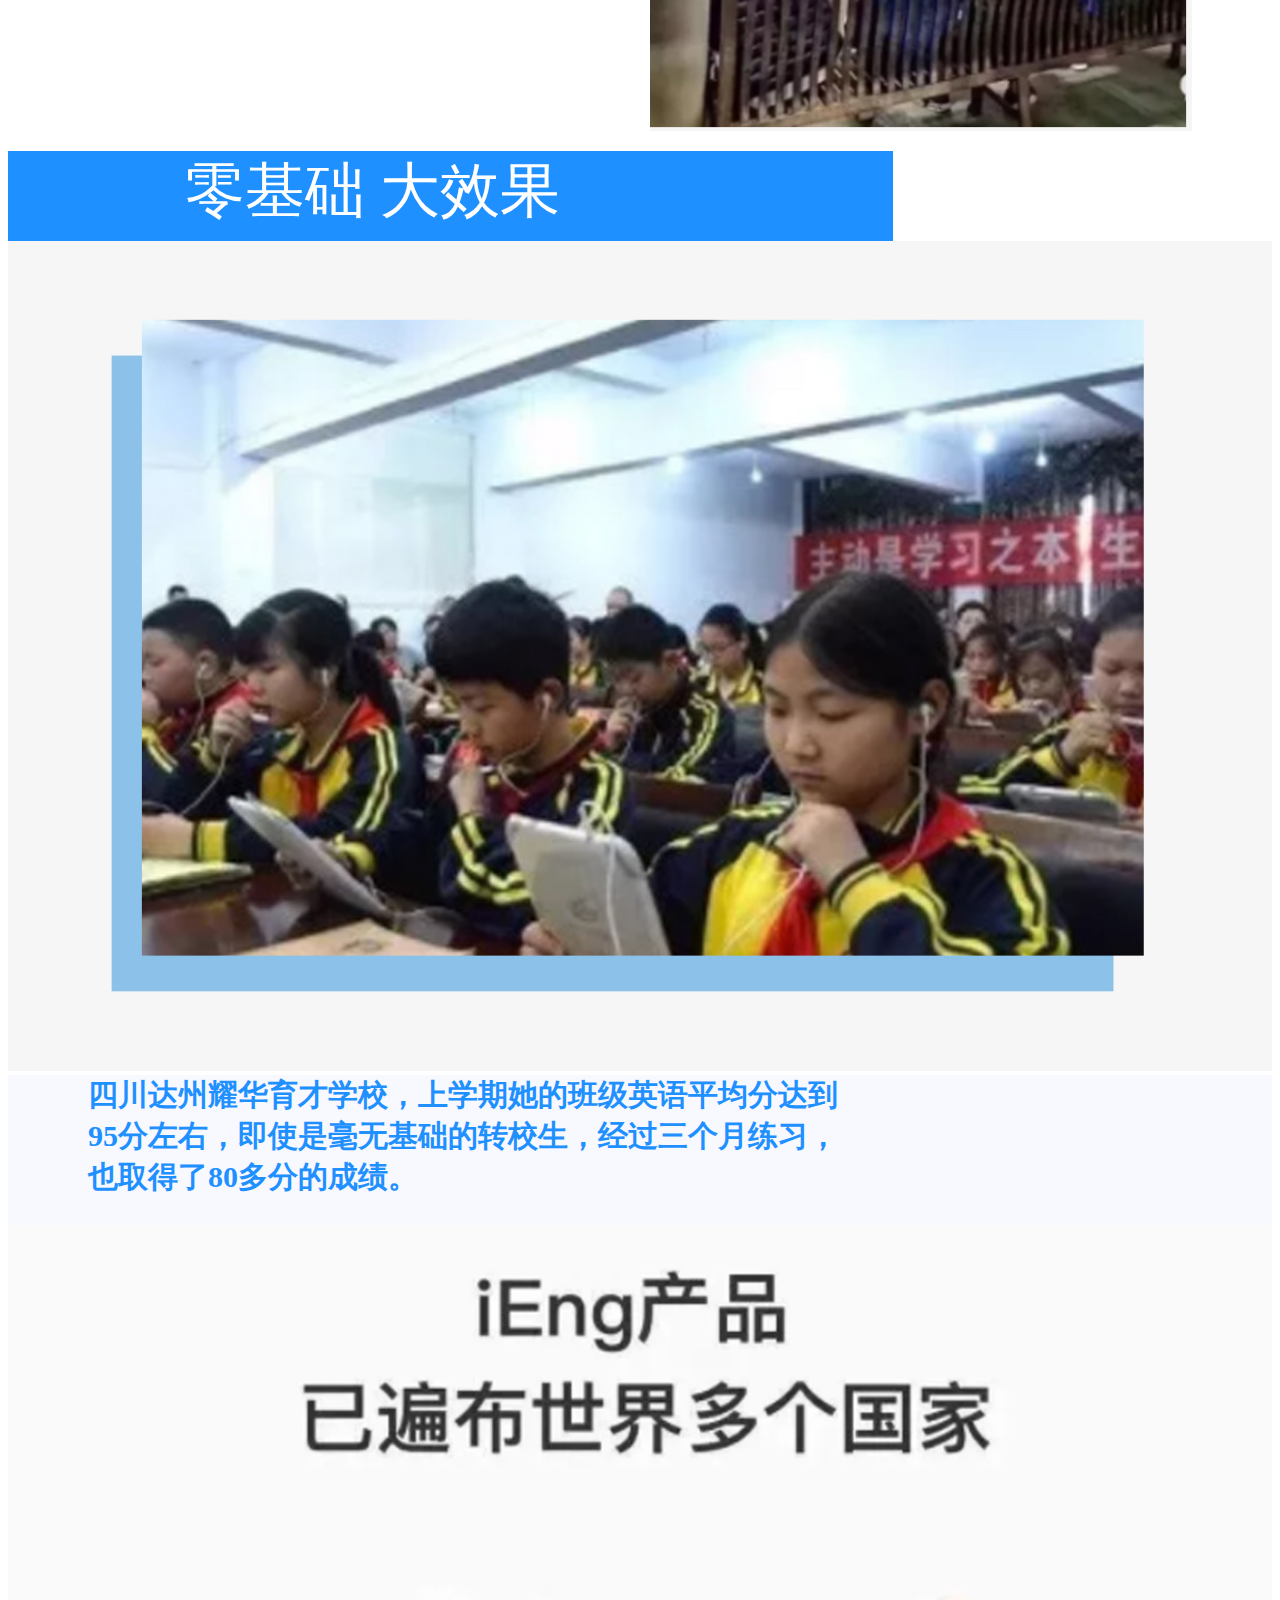
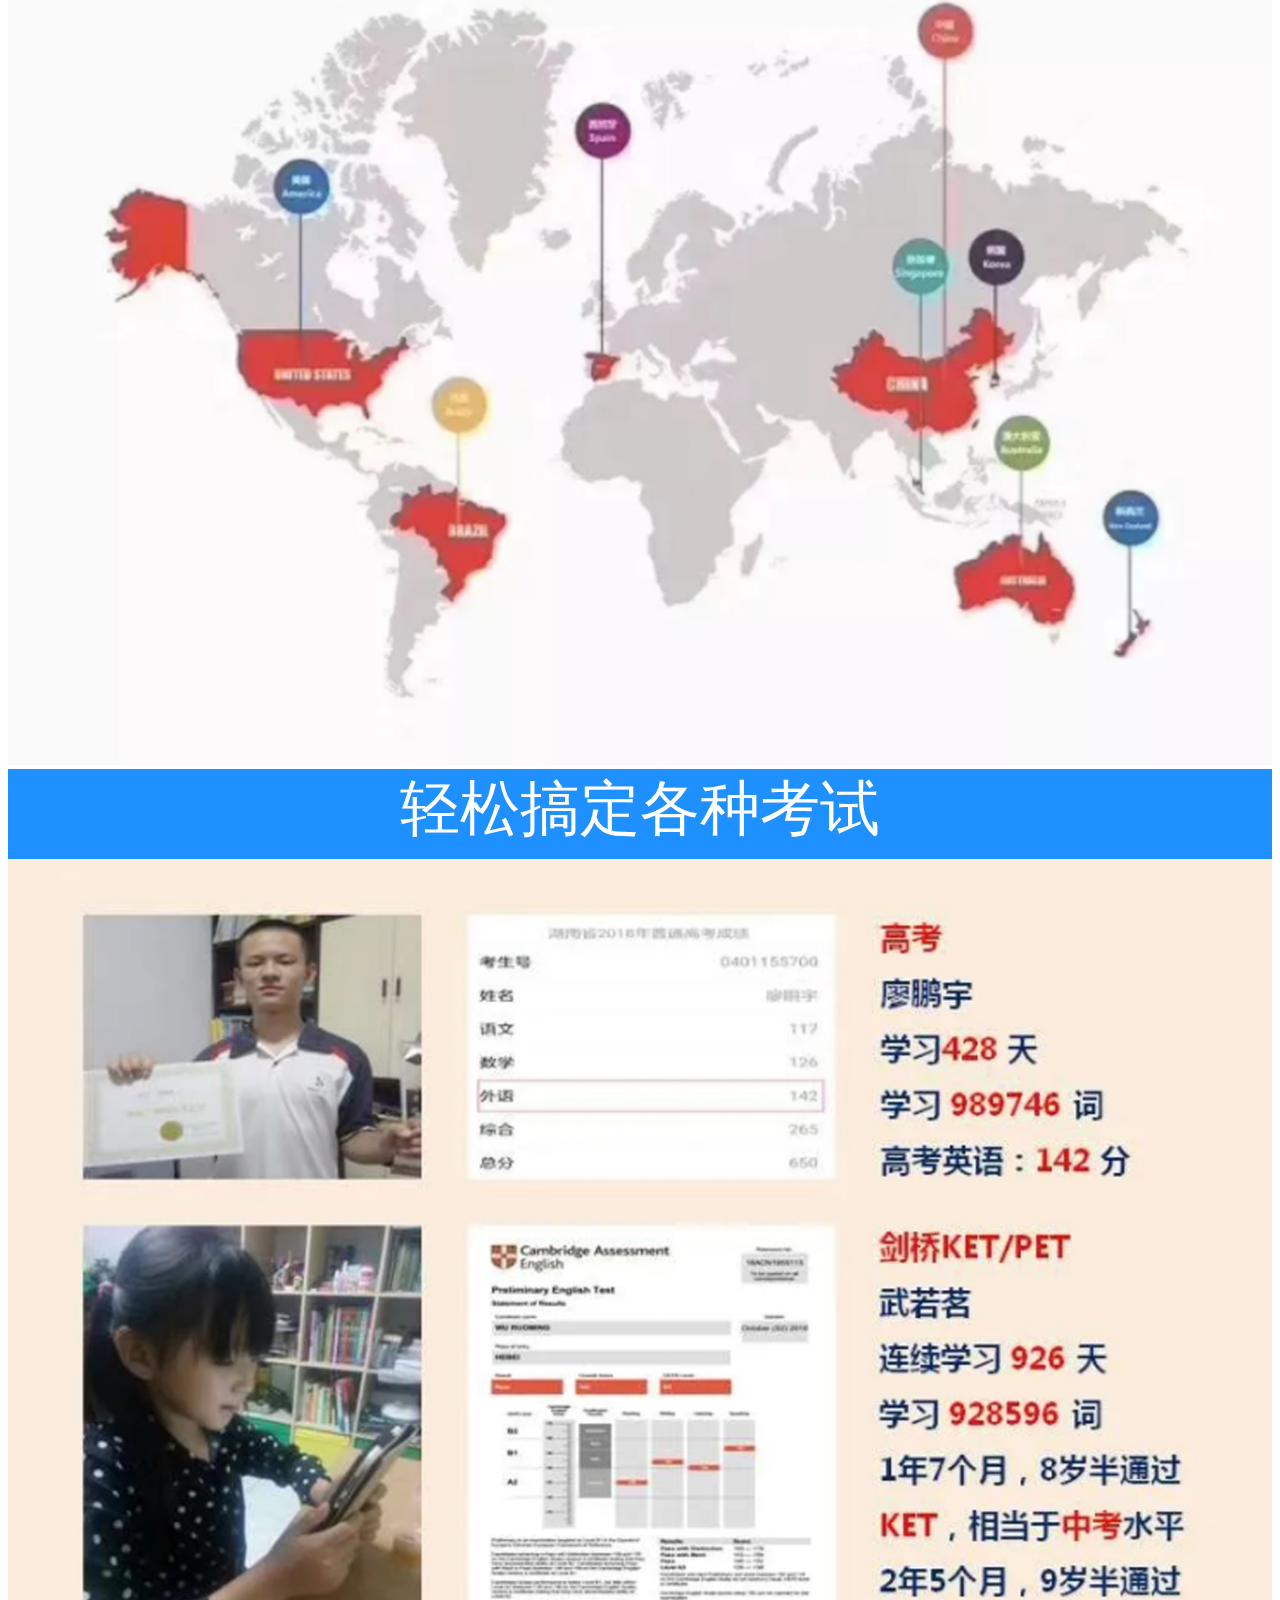
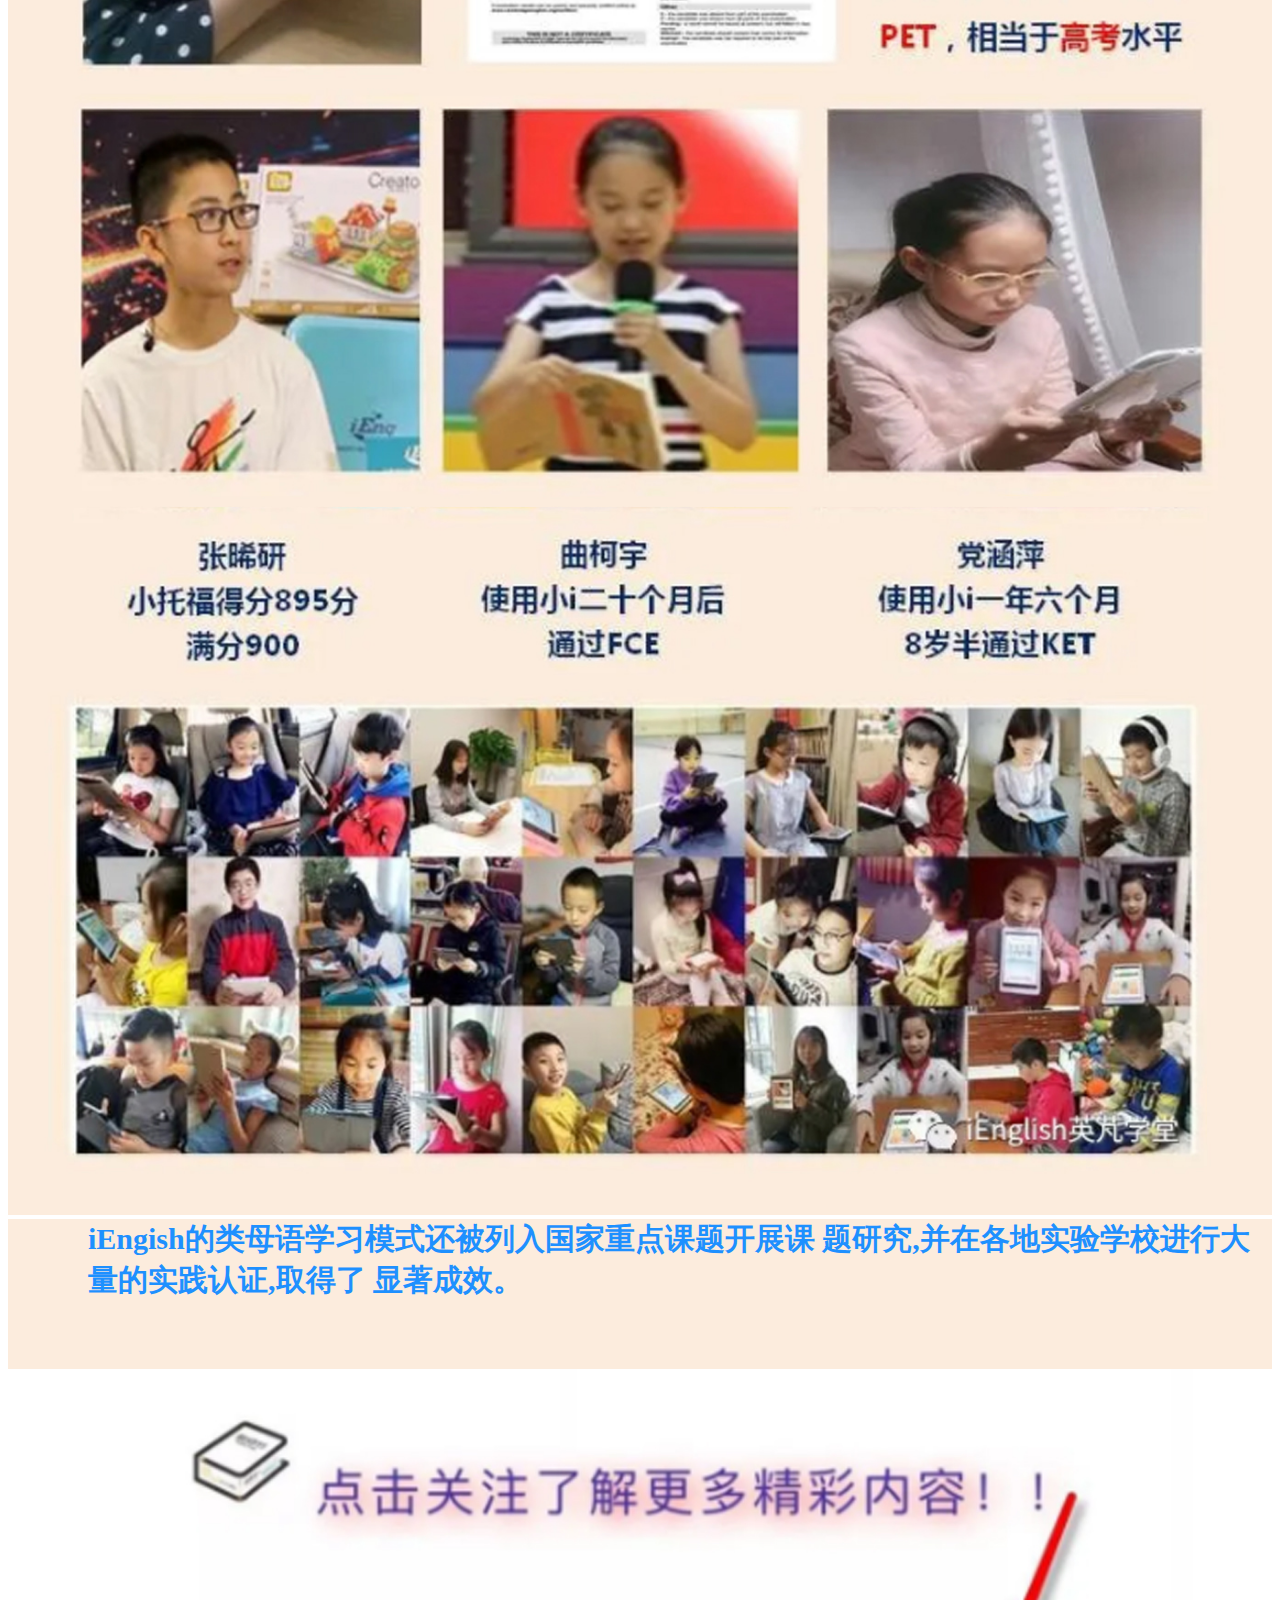
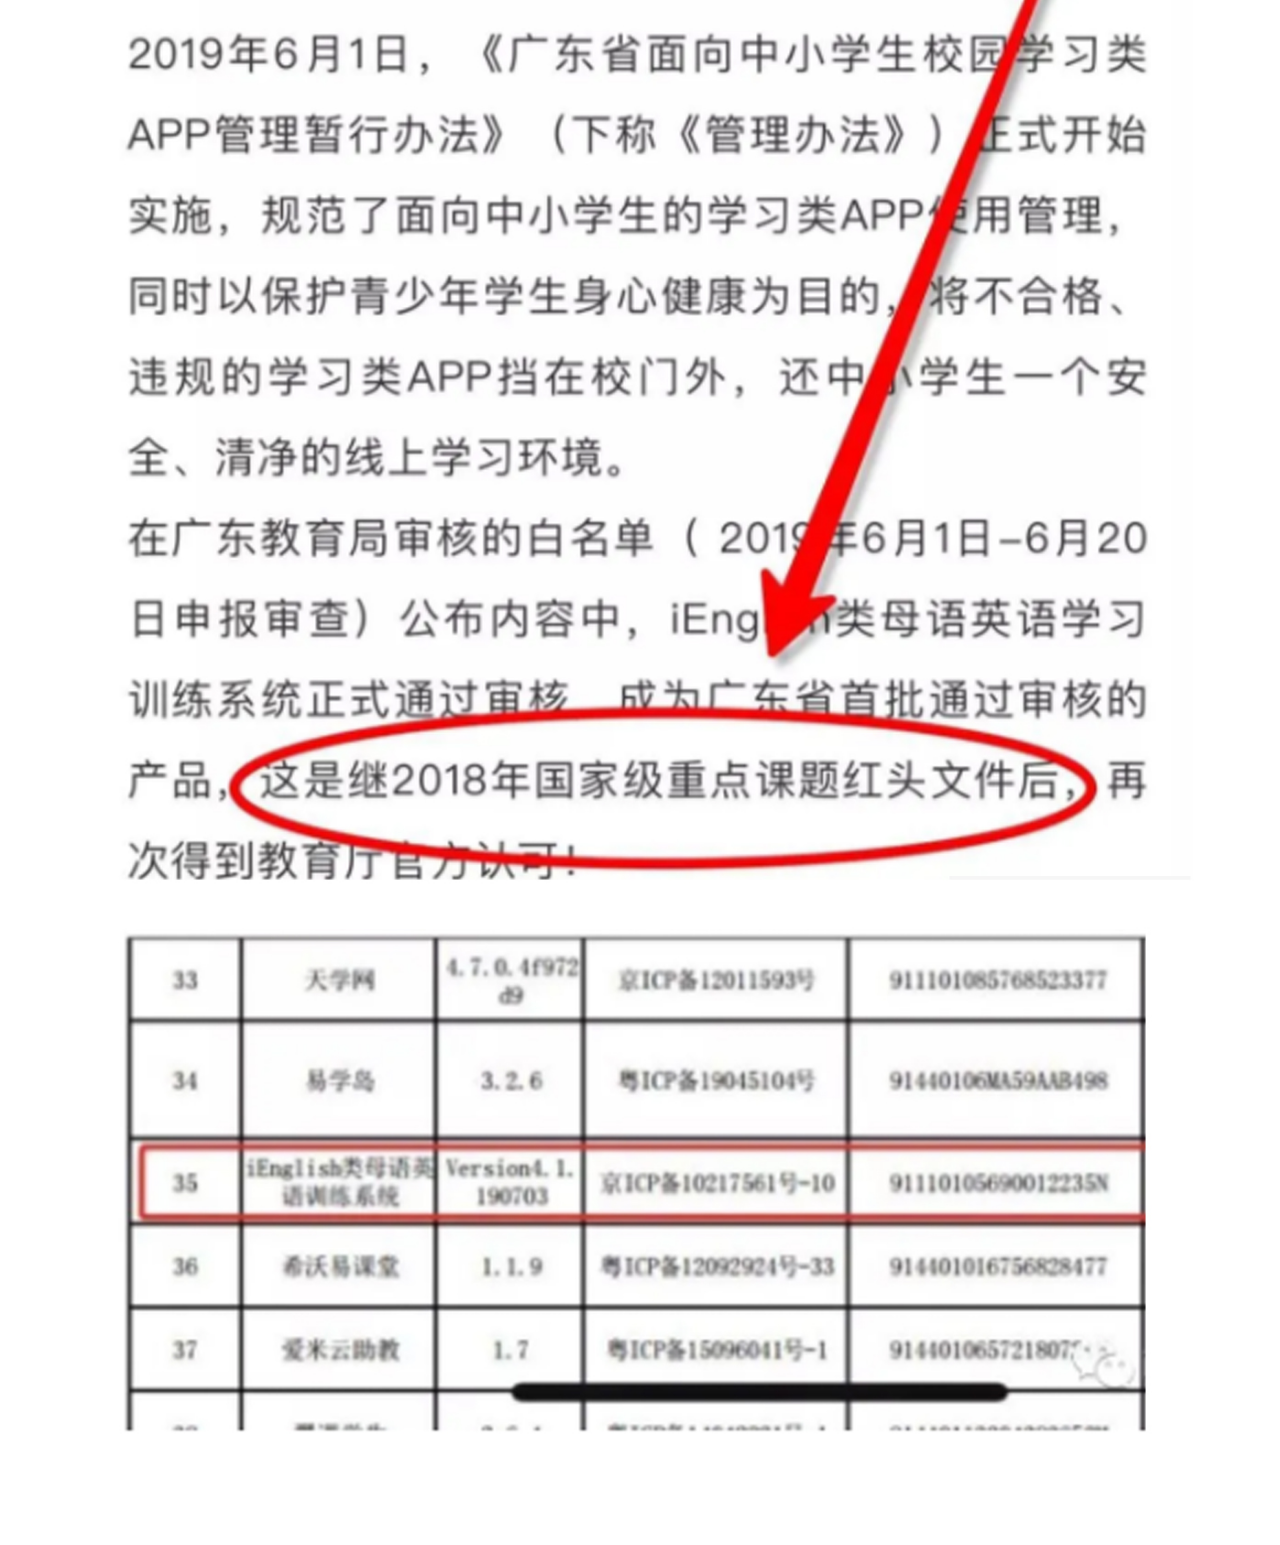
<file: English/three.html>
<!DOCTYPE html>
<html>
<head>
<meta charset="utf-8">
<title>小i进入全国多所中小学课堂</title>
<link rel="stylesheet" href="https://cdn.staticfile.org/twitter-bootstrap/3.3.7/css/bootstrap.min.css">
<script src="https://cdn.staticfile.org/jquery/2.1.1/jquery.min.js"></script>
<script src="https://cdn.staticfile.org/twitter-bootstrap/3.3.7/js/bootstrap.min.js"></script>
<meta name="viewport" content="width=device-width, initial-scale=1, maximum-scale=1, user-scalable=no">
<style>

</style>

</head>
<body>
<div class="container" style="padding-left: 0;padding-right: 0;margin: 0;width: 100%;">
	 <div style="background-color:#1E90FF;height:90px;text-align:center;vertical-align:middle;">
	    <span style="color:#FFFFFF;font-size:60px;font-weight:500;font-family:KaiTi">小i进入全国多所中小学课堂</span>
    </div>
	<div style="height:220px;margin-left:50px">
	    <br><br><span style="color:#1E90FF;font-size:25px;font-family:KaiTi;font-weight:600;">iEnglish类母语英语学习训练系统，2015年iEnglish上线后，先在国内多所学校开展实验教学，都取得了良好的成绩。直到2018年才开始正式推向公众市场，而2016年第一批学生，经过1000多天的学习，都取得了巨大的进步。如今，很多学校都已经将iEnglish引进课堂，开展类母语的学习体系，打造一个高效创新的课堂模式。</span>
    </div>
	<div>
	    <img src="images/19.jpg" width="100%"; height="auto">		
	</div>
	<div style="height:200px;margin-left:80px">
	    <span style="color:#1E90FF;font-size:30px;font-family:KaiTi;font-weight:600;">广州新昌学校iEnglish创新班，</span><br>
        <span style="color:#1E90FF;font-size:30px;font-family:KaiTi;font-weight:600;">经过一学期的阅读和学习，</span><br>
		<span style="color:#1E90FF;font-size:30px;font-family:KaiTi;font-weight:600;">比传统班级平均分数高出17分</span><br>
		<span style="color:#1E90FF;font-size:30px;font-family:KaiTi;font-weight:600;">iEnglish用数据来证明实力！不要再浪费孩子的宝贵时间</span>
    </div>	
	<div>
	    <img src="images/20.jpg" width="100%"; height="auto">		
	</div>
	<div style="height:280px;margin-left:80px">
	    <br><br><span style="color:#1E90FF;font-size:30px;font-family:KaiTi;font-weight:600;">廊坊大成县王纪庄学校
		<br>校长英语专业出身
		<br>全校第一批400人参与创新课堂教改。
		<br>他说：我们全力以赴必将把学校共同打造成为廊坊地区的
		<br>外国语特色学校。<br><br>			
		</span>       
    </div>	
	 <div style="background-color:#1E90FF;height:200px;">   
	 <img src="images/21.png" style="position:absolute;margin-left:90px">	
	    <br><span style="color:#FFFFFF;font-size:60px;font-weight:500;font-family:KaiTi;margin-left:30%">随处可见读书郎，</span>
		<br>
		<span style="color:#FFFFFF;font-size:60px;font-weight:500;font-family:KaiTi;margin-left:42%">校园读书氛围大增</span> 
    </div>
	<div style="margin-top:100px">
	       <div>
                <div style="display: flex ">
                    <div style="width: 40% "> <img style="display:block;height:auto;max-width:100%;width: 100%;" src="images/22-1.jpg "></div>
                    <div style="width: 60%;padding: 80px;line-height: 40px;font-size:25px;font-family:KaiTi;font-weight:600;color:#1E90FF;margin-top:40px">
					广东高州一中杜校长高瞻远瞩，<br>
                    看透英语中高考改革趋势，<br>
                    大力推进英语教改向语用方向发展。<br>
                    短短三个星期报名1000人。<br>
                    学生利用碎片化时间听读，
                    </div>
                </div>
            </div>
            <div>
                <div style="display: flex;padding: 20px;justify-content: flex-end">
                    <div style="width: 40%; margin-left: 100px; padding: 20px;line-height: 40px;font-size:25px;font-family:KaiTi;font-weight:600;color:#1E90FF;margin-top:50px">随处可见读书郎，<br>
					校园读书氛围大增。<br>
					此情此景，<br>
					校长决定启动初中部<br>
					iEnglish创新课堂。
					</div>
                    <div style="width: 50% "> <img style="display:block;height:auto;max-width:90%;width: 100%;" src="images/22-2.jpg "></div>
                </div>

            </div>         	
	</div>	
    <div style="background-color:#1E90FF;height:90px;margin-right:30%">
	    <span style="color:#FFFFFF;font-size:60px;font-weight:500;font-family:KaiTi;margin-left:20%">零基础   大效果</span>
    </div>	
	<div>
	    <img src="images/24.jpg" width="100%"; height="auto">		
	</div>
	<div style="background-color:#F8F8FF">
	<div style="height:150px;margin-left:80px;">
	    <span style="color:#1E90FF;font-size:30px;font-family:KaiTi;font-weight:600;">四川达州耀华育才学校，上学期她的班级英语平均分达到
		<br>95分左右，即使是毫无基础的转校生，经过三个月练习，
		<br>也取得了80多分的成绩。
		</span>       
    </div>	
	</div>
    <div>
	    <img src="images/26.jpg" width="100%"; height="auto">		
	</div>	
	 <div style="background-color:#1E90FF;height:90px;text-align:center;vertical-align:middle;">
	    <span style="color:#FFFFFF;font-size:60px;font-weight:500;font-family:KaiTi">轻松搞定各种考试</span>
    </div>
	 <div>
	    <img src="images/27.jpg" width="100%"; height="auto">		
	</div>
	<div style="background-color:#fcecdd;height:150px">
	<div style="height:100px;margin-left:80px;">
	    <span style="color:#1E90FF;font-size:30px;font-family:KaiTi;font-weight:600;">iEngish的类母语学习模式还被列入国家重点课题开展课
          题研究,并在各地实验学校进行大量的实践认证,取得了
          显著成效。
		</span>       
    </div>
	</div>
	 <div>
	    <img src="images/28.jpg" width="100%"; height="auto">		
	</div>
 </div>
</body>
</html>
</file>
